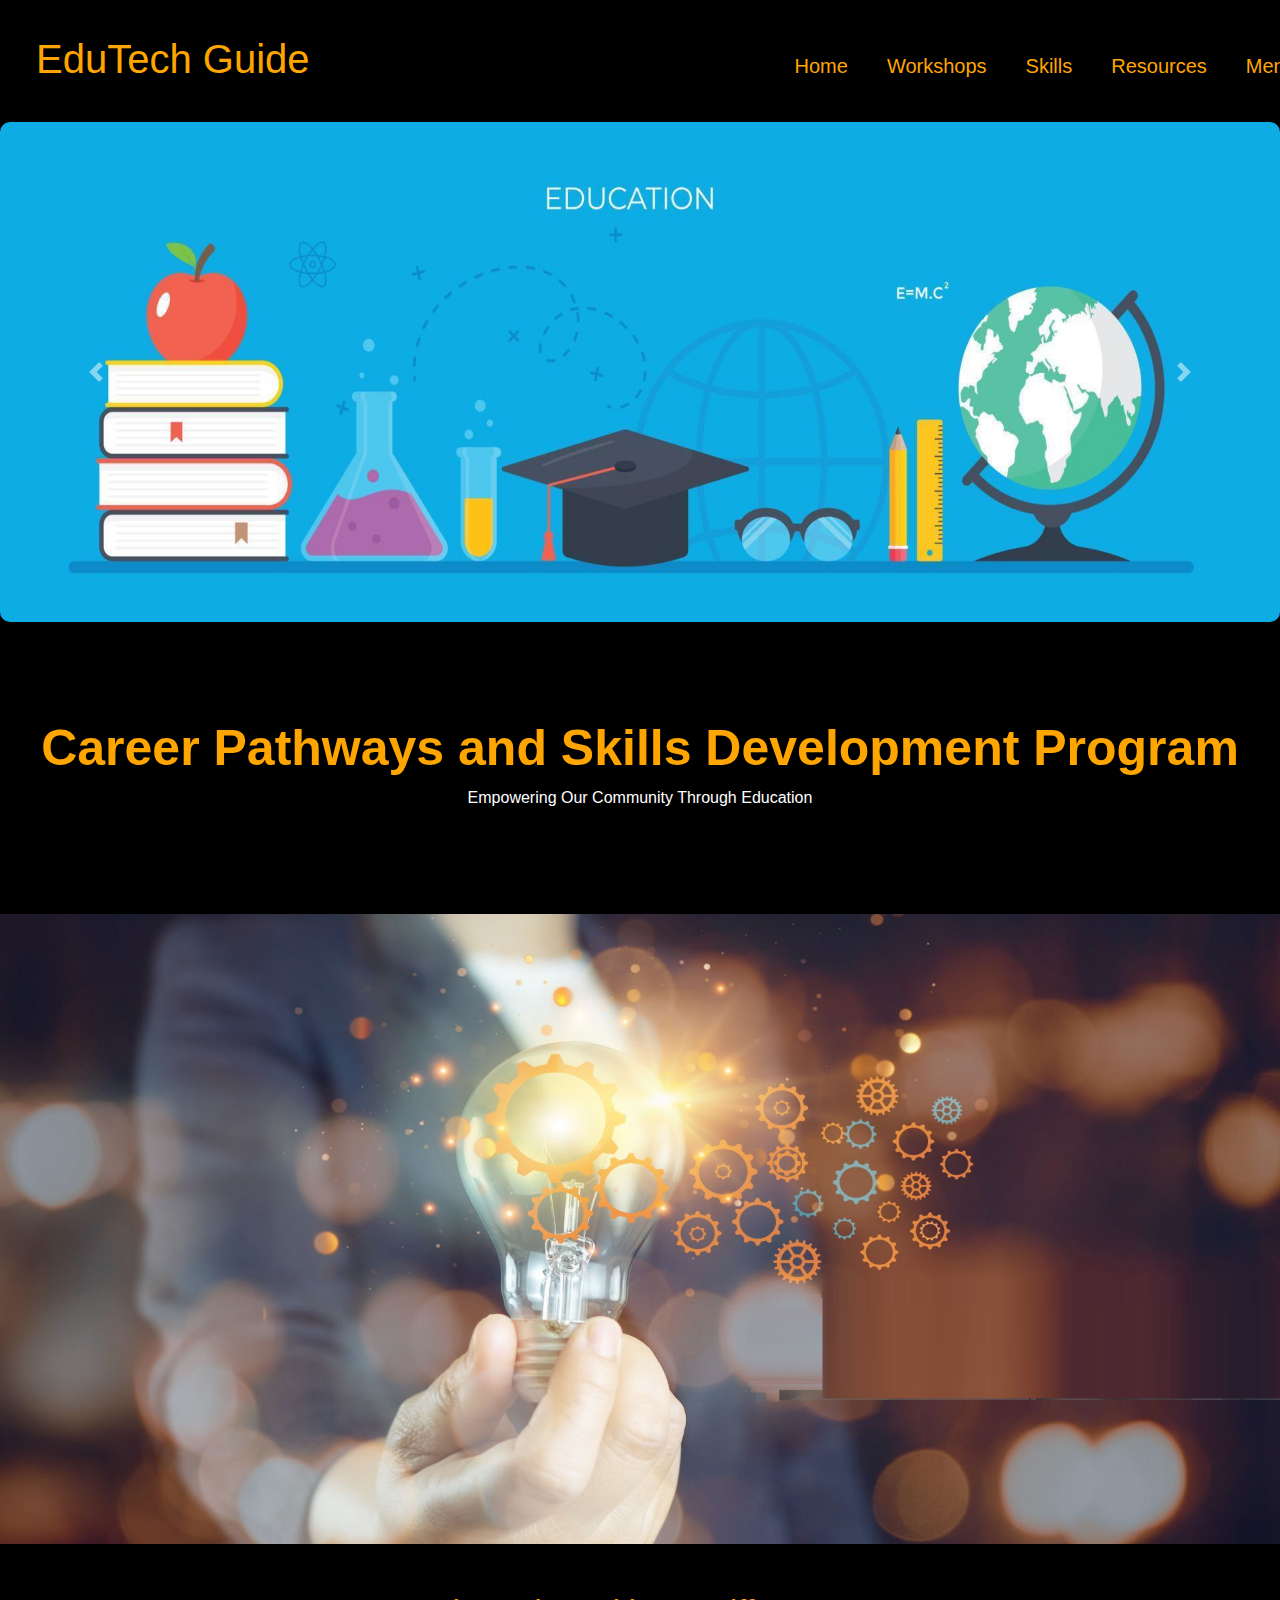
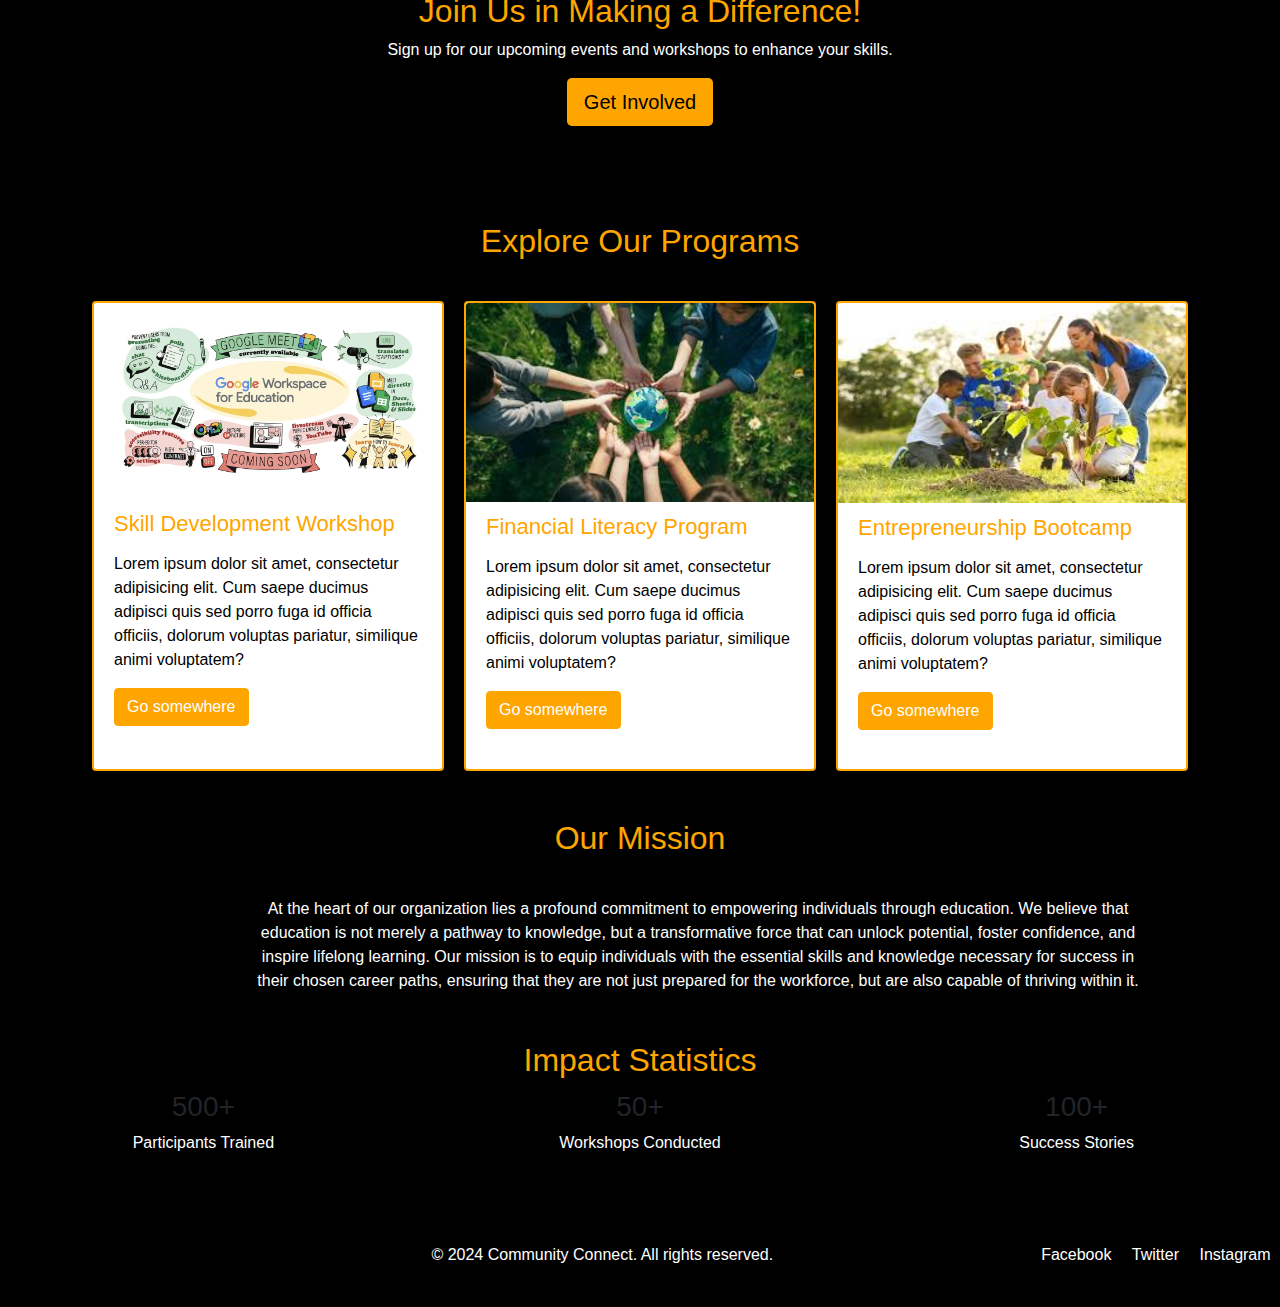
<file: index.html>
<!DOCTYPE html>
<html lang="en">

<head>
    <meta charset="UTF-8">
    <meta name="viewport" content="width=device-width, initial-scale=1.0">
    <title>Home - Community Connect</title>
    <link rel="stylesheet" href="https://stackpath.bootstrapcdn.com/bootstrap/4.5.2/css/bootstrap.min.css">
    <link rel="stylesheet" href="styles.css">
</head>

<body>
    <nav class="navbar navbar-expand-lg navbar-light bg-black">
        <a id="headingofpage" class="navbar-brand" id="headingofpage" href="index.html">EduTech Guide</a>
        <button class="navbar-toggler" type="button" data-toggle="collapse" data-target="#navbarNav"
            aria-controls="navbarNav" aria-expanded="false" aria-label="Toggle navigation">
            <span class="navbar-toggler-icon"></span>
        </button>
        <div class="collapse navbar-collapse" id="navbarNav">

            <!-- <ul id="navigation">
                <li class="nav-item"><a class="nav-link" href="index.html">Home</a></li>
                <li class="nav-item"><a class="nav-link" href="workshops.html">Workshops</a></li>
                <li class="nav-item"><a class="nav-link" href="skills.html">Skills</a></li>
                <li class="nav-item"><a class="nav-link" href="resources.html">Resources</a></li>
                <li class="nav-item"><a class="nav-link" href="mentorship.html">Mentorship</a></li>
                <li class="nav-item"><a class="nav-link" href="contact.html">Contact Us</a></li>
            </ul> -->
            <div>
                <ul class="nav-links">
                    <li class="forward"><a href="./index.html">Home</a></li>
                    <li class="forward"><a href="./workshops.html">Workshops</a></li>
                    <li class="forward"><a href="./skills.html">Skills</a></li>
                    <li class="forward"><a href="./resources.html">Resources</a></li>
                    <li class="forward"><a href="./mentorship.html">Mentorship</a></li>
                    <li class="forward"><a href="./contact.html">Contact Us</a></li>
                </ul>
            </div>

        </div>
    </nav>








    <div id="programsCarousel" class="carousel slide my-5" data-ride="carousel" data-interval="2000">
        <div class="carousel-inner">
            <div class="carousel-item active">
                <img src="./banner 1.jpg" class="d-block w-100" alt="Featured Program 1">

            </div>
            <div class="carousel-item">
                <img src="./banner 2.jpg" class="d-block w-100" alt="Featured Program 2">

            </div>
            <div class="carousel-item">
                <img src="./banner 3.avif" class="d-block w-100" alt="Featured Program 3">

            </div>
            <div class="carousel-item">
                <img src="./banner 4.avif" class="d-block w-100" alt="Featured Program 3">

            </div>
            <div class="carousel-item">
                <img src="./banner 5.avif" class="d-block w-100" alt="Featured Program 3">

            </div>
        </div>
        <a class="carousel-control-prev" href="#programsCarousel" role="button" data-slide="prev">
            <span class="carousel-control-prev-icon" aria-hidden="true"></span>
            <span class="sr-only">Previous</span>
        </a>
        <a class="carousel-control-next" href="#programsCarousel" role="button" data-slide="next">
            <span class="carousel-control-next-icon" aria-hidden="true"></span>
            <span class="sr-only">Next</span>
        </a>
    </div>





    <header class="bg-orange text-white text-center py-5">
        <h1>Career Pathways and Skills Development Program</h1>
        <p>Empowering Our Community Through Education</p>
        <!-- <h1>Hii Jack </h5>
                    <p>Are u sleeping. Get up yarrriiiii...</p> -->
    </header>


    <div class="space-image">
        <img src="./space.png" alt="image">
    </div>


    <!-- Banner Section -->
    <div class="banner  text-center py-5">
        <h2>Join Us in Making a Difference!</h2>
        <p>Sign up for our upcoming events and workshops to enhance your skills.</p>
        <a href="contact.html" class="btn btn-orange btn-lg">Get Involved</a>
    </div>

    <!-- Featured Programs Carousel -->



    <div class="container my-5">
        <h2 class="text-center">Explore Our Programs</h2>
        <section class="latest-cards">
            <div id="newCard" class="card" style="width: 22rem; color: orange; ">
                <img src="./w1.webp" class="card-img-top" alt="...">
                <div class="card-body">
                    <h5 class="card-title"
                        style="margin-bottom: 15px; margin-top: -8px; font-size: 22px; font-weight: 500; ">Skill
                        Development
                        Workshop</h5>
                    <p class="card-text" style="color: black;">Lorem ipsum dolor sit amet, consectetur adipisicing elit.
                        Cum
                        saepe ducimus adipisci
                        quis sed porro fuga id officia officiis, dolorum voluptas pariatur, similique animi voluptatem?
                    </p>
                    <a href="#" class="btn btn-primary" style="background-color: orange; border-color: orange;">Go
                        somewhere</a>
                </div>
            </div>
            <div id="newCard" class="card" style="width: 22rem; color: orange;">
                <img src="./w2.jpg" class="card-img-top" alt="...">
                <div class="card-body">
                    <h5 class="card-title"
                        style="margin-bottom: 15px; margin-top: -8px; font-size: 22px; font-weight: 500;">Financial
                        Literacy
                        Program</h5>
                    <p class="card-text" style="color: black;">Lorem ipsum dolor sit amet, consectetur adipisicing elit.
                        Cum
                        saepe ducimus adipisci
                        quis sed porro fuga id officia officiis, dolorum voluptas pariatur, similique animi voluptatem?
                    </p>
                    <a href="#" class="btn btn-primary" style="background-color: orange; border-color: orange;">Go
                        somewhere</a>
                </div>
            </div>
            <div id="newCard" class="card" style="width: 22rem; color: orange;">
                <img src="./w3.jpg" class="card-img-top" style="height: 200px;" alt="...">
                <div class="card-body">
                    <h5 class="card-title"
                        style="margin-bottom: 15px; margin-top: -8px; font-size: 22px; font-weight: 500;">
                        Entrepreneurship
                        Bootcamp</h5>
                    <p class="card-text" style="color: black;">Lorem ipsum dolor sit amet, consectetur
                        adipisicing elit. Cum
                        saepe ducimus adipisci
                        quis sed porro fuga id officia officiis, dolorum voluptas pariatur, similique animi voluptatem?
                    </p>
                    <a href="#" class="btn btn-primary" style="background-color: orange; border-color: orange;">Go
                        somewhere</a>
                </div>
            </div>
        </section>
    </div>

    <!-- Mission Statement -->
    <div id="missiontext" class="my-5">
        <h2 class="text-center">Our Mission</h2>
        <p class="text-center">At the heart of our organization lies a profound commitment to
            empowering individuals
            through education. We believe that education is not merely a pathway to knowledge, but a transformative
            force that can unlock potential, foster confidence, and inspire lifelong learning. Our mission is to equip
            individuals with the essential skills and knowledge necessary for success in their chosen career paths,
            ensuring that they are not just prepared for the workforce, but are also capable of thriving within it.</p>
    </div>

    <!-- Statistics Section -->
    <div id="staticsdata" class="my-5 text-center">
        <h2>Impact Statistics</h2>
        <div class="row">
            <div class="col-md-4">
                <h3>500+</h3>
                <p>Participants Trained</p>
            </div>
            <div class="col-md-4">
                <h3>50+</h3>
                <p>Workshops Conducted</p>
            </div>
            <div class="col-md-4">
                <h3>100+</h3>
                <p>Success Stories</p>
            </div>
        </div>
    </div>

    <footer id="fot" class="bg-black text-white text-center py-4">
        <p>&copy; 2024 Community Connect. All rights reserved.</p>
        <div>
            <a href="https://facebook.com" class="text-white mx-2">Facebook</a>
            <a href="https://twitter.com" class="text-white mx-2">Twitter</a>
            <a href="https://instagram.com" class="text-white mx-2">Instagram</a>
        </div>
    </footer>

    <script src="https://code.jquery.com/jquery-3.5.1.slim.min.js"></script>
    <script src="https://cdn.jsdelivr.net/npm/@popperjs/core@2.9.2/dist/umd/popper.min.js"></script>
    <script src="https://stackpath.bootstrapcdn.com/bootstrap/4.5.2/js/bootstrap.min.js"></script>
</body>

</html>
</file>
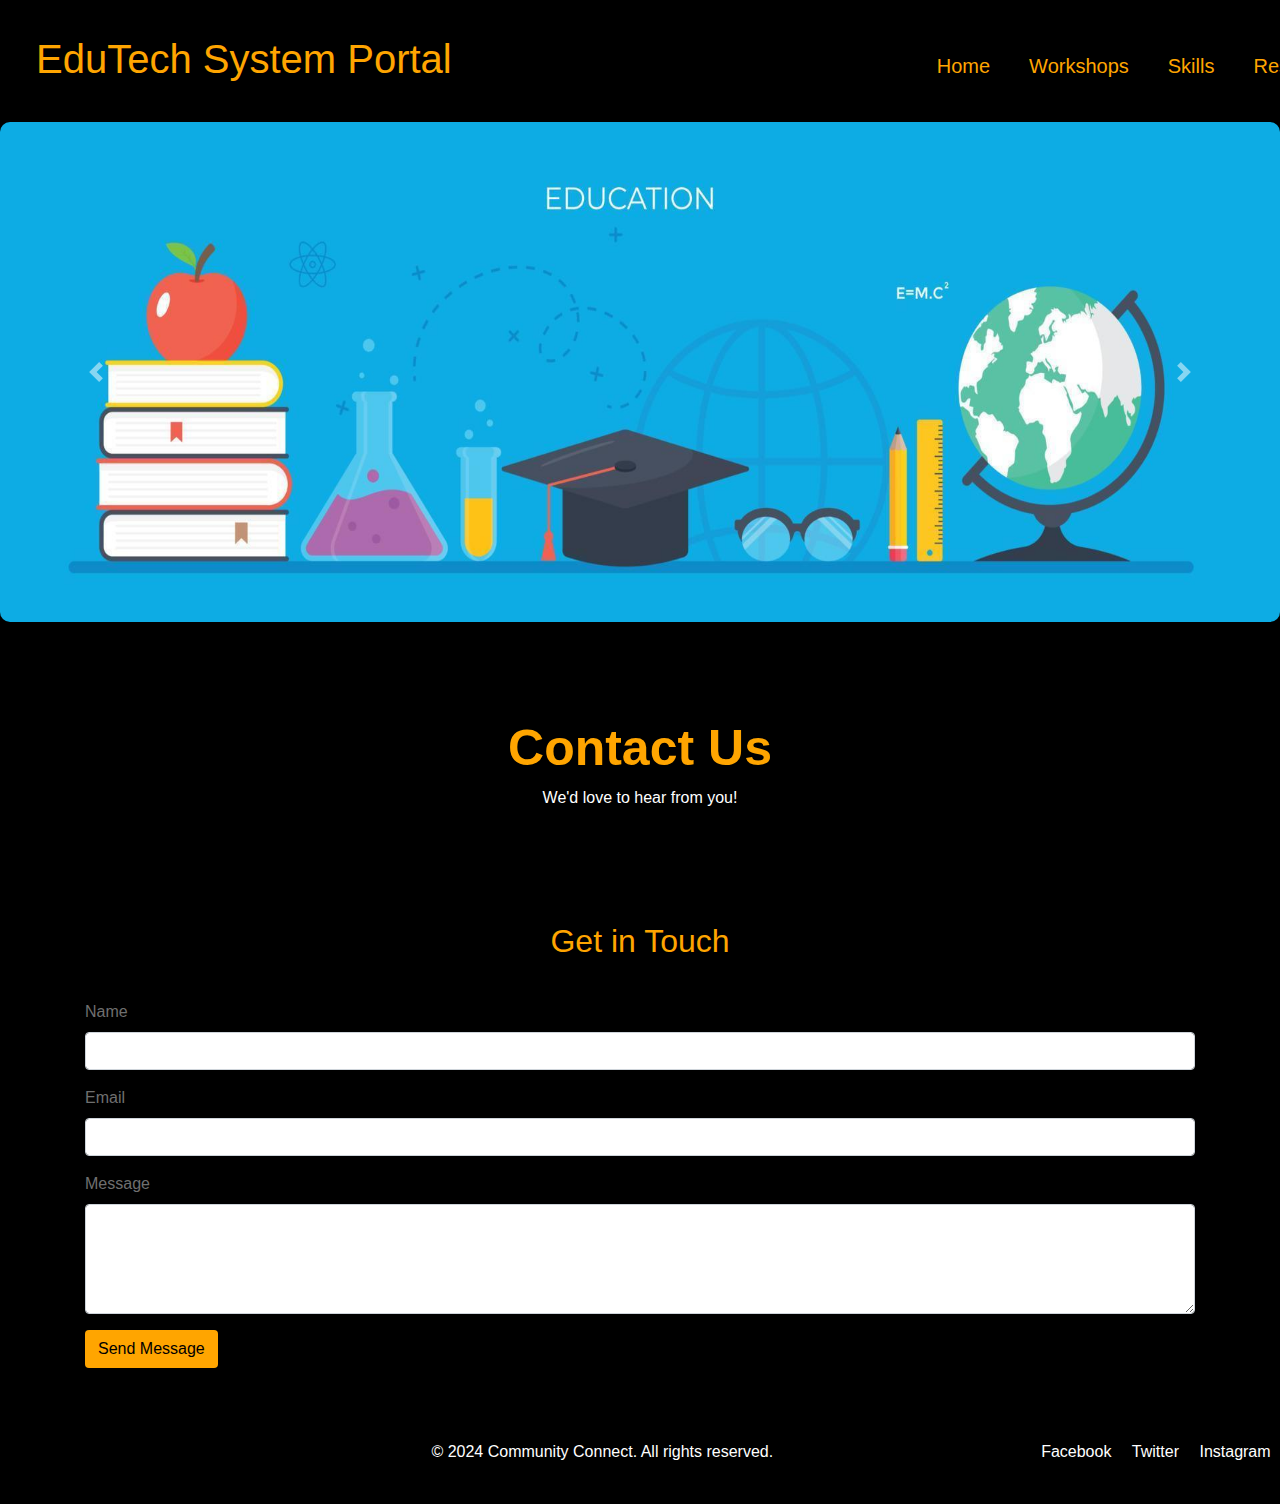
<file: contact.html>
<!DOCTYPE html>
<html lang="en">

<head>
    <meta charset="UTF-8">
    <meta name="viewport" content="width=device-width, initial-scale=1.0">
    <title>Contact Us - Community Connect</title>
    <link rel="stylesheet" href="https://stackpath.bootstrapcdn.com/bootstrap/4.5.2/css/bootstrap.min.css">
    <link rel="stylesheet" href="styles.css">
</head>

<body>


    <nav class="navbar navbar-expand-lg navbar-light bg-black">
        <a id="headingofpage" class="navbar-brand" id="headingofpage" href="index.html">EduTech System Portal</a>
        <button class="navbar-toggler" type="button" data-toggle="collapse" data-target="#navbarNav"
            aria-controls="navbarNav" aria-expanded="false" aria-label="Toggle navigation">
            <span class="navbar-toggler-icon"></span>
        </button>
        <div class="collapse navbar-collapse" id="navbarNav">

            <!-- <ul id="navigation">
                <li class="nav-item"><a class="nav-link" href="index.html">Home</a></li>
                <li class="nav-item"><a class="nav-link" href="workshops.html">Workshops</a></li>
                <li class="nav-item"><a class="nav-link" href="skills.html">Skills</a></li>
                <li class="nav-item"><a class="nav-link" href="resources.html">Resources</a></li>
                <li class="nav-item"><a class="nav-link" href="mentorship.html">Mentorship</a></li>
                <li class="nav-item"><a class="nav-link" href="contact.html">Contact Us</a></li>
            </ul> -->
            <div>
                <ul class="nav-links">
                    <li class="forward"><a href="./index.html">Home</a></li>
                    <li class="forward"><a href="./workshops.html">Workshops</a></li>
                    <li class="forward"><a href="./skills.html">Skills</a></li>
                    <li class="forward"><a href="./resources.html">Resources</a></li>
                    <li class="forward"><a href="./mentorship.html">Mentorship</a></li>
                    <li class="forward"><a href="./contact.html">Contact Us</a></li>
                </ul>
            </div>

        </div>
    </nav>

    <div id="programsCarousel" class="carousel slide my-5" data-ride="carousel" data-interval="2000">
        <div class="carousel-inner">
            <div class="carousel-item active">
                <img src="./banner 1.jpg" class="d-block w-100" alt="Featured Program 1">

            </div>
            <div class="carousel-item">
                <img src="./banner 2.jpg" class="d-block w-100" alt="Featured Program 2">

            </div>
            <div class="carousel-item">
                <img src="./banner 3.avif" class="d-block w-100" alt="Featured Program 3">

            </div>
            <div class="carousel-item">
                <img src="./banner 4.avif" class="d-block w-100" alt="Featured Program 3">

            </div>
            <div class="carousel-item">
                <img src="./banner 5.avif" class="d-block w-100" alt="Featured Program 3">

            </div>
        </div>
        <a class="carousel-control-prev" href="#programsCarousel" role="button" data-slide="prev">
            <span class="carousel-control-prev-icon" aria-hidden="true"></span>
            <span class="sr-only">Previous</span>
        </a>
        <a class="carousel-control-next" href="#programsCarousel" role="button" data-slide="next">
            <span class="carousel-control-next-icon" aria-hidden="true"></span>
            <span class="sr-only">Next</span>
        </a>
    </div>



    <header class="bg-orange text-white text-center py-5">
        <h1>Contact Us</h1>
        <p>We'd love to hear from you!</p>
    </header>



    <div class="container my-5">
        <h2 class="text-center">Get in Touch</h2>
        <form>
            <div class="form-group">
                <label for="name">Name</label>
                <input type="text" class="form-control" id="name" required>
            </div>
            <div class="form-group">
                <label for="email">Email</label>
                <input type="email" class="form-control" id="email" required>
            </div>
            <div class="form-group">
                <label for="message">Message</label>
                <textarea class="form-control" id="message" rows="4" required></textarea>
            </div>
            <button type="submit" class="btn btn-orange">Send Message</button>
        </form>
    </div>

    <footer id="fot" class="bg-black text-white text-center py-4">
        <p>&copy; 2024 Community Connect. All rights reserved.</p>
        <div>
            <a href="https://facebook.com" class="text-white mx-2">Facebook</a>
            <a href="https://twitter.com" class="text-white mx-2">Twitter</a>
            <a href="https://instagram.com" class="text-white mx-2">Instagram</a>
        </div>
    </footer>

    <script src="https://code.jquery.com/jquery-3.5.1.slim.min.js"></script>
    <script src="https://cdn.jsdelivr.net/npm/@popperjs/core@2.9.2/dist/umd/popper.min.js"></script>
    <script src="https://stackpath.bootstrapcdn.com/bootstrap/4.5.2/js/bootstrap.min.js"></script>
    <script src="scripts.js"></script>
</body>

</html>
</file>
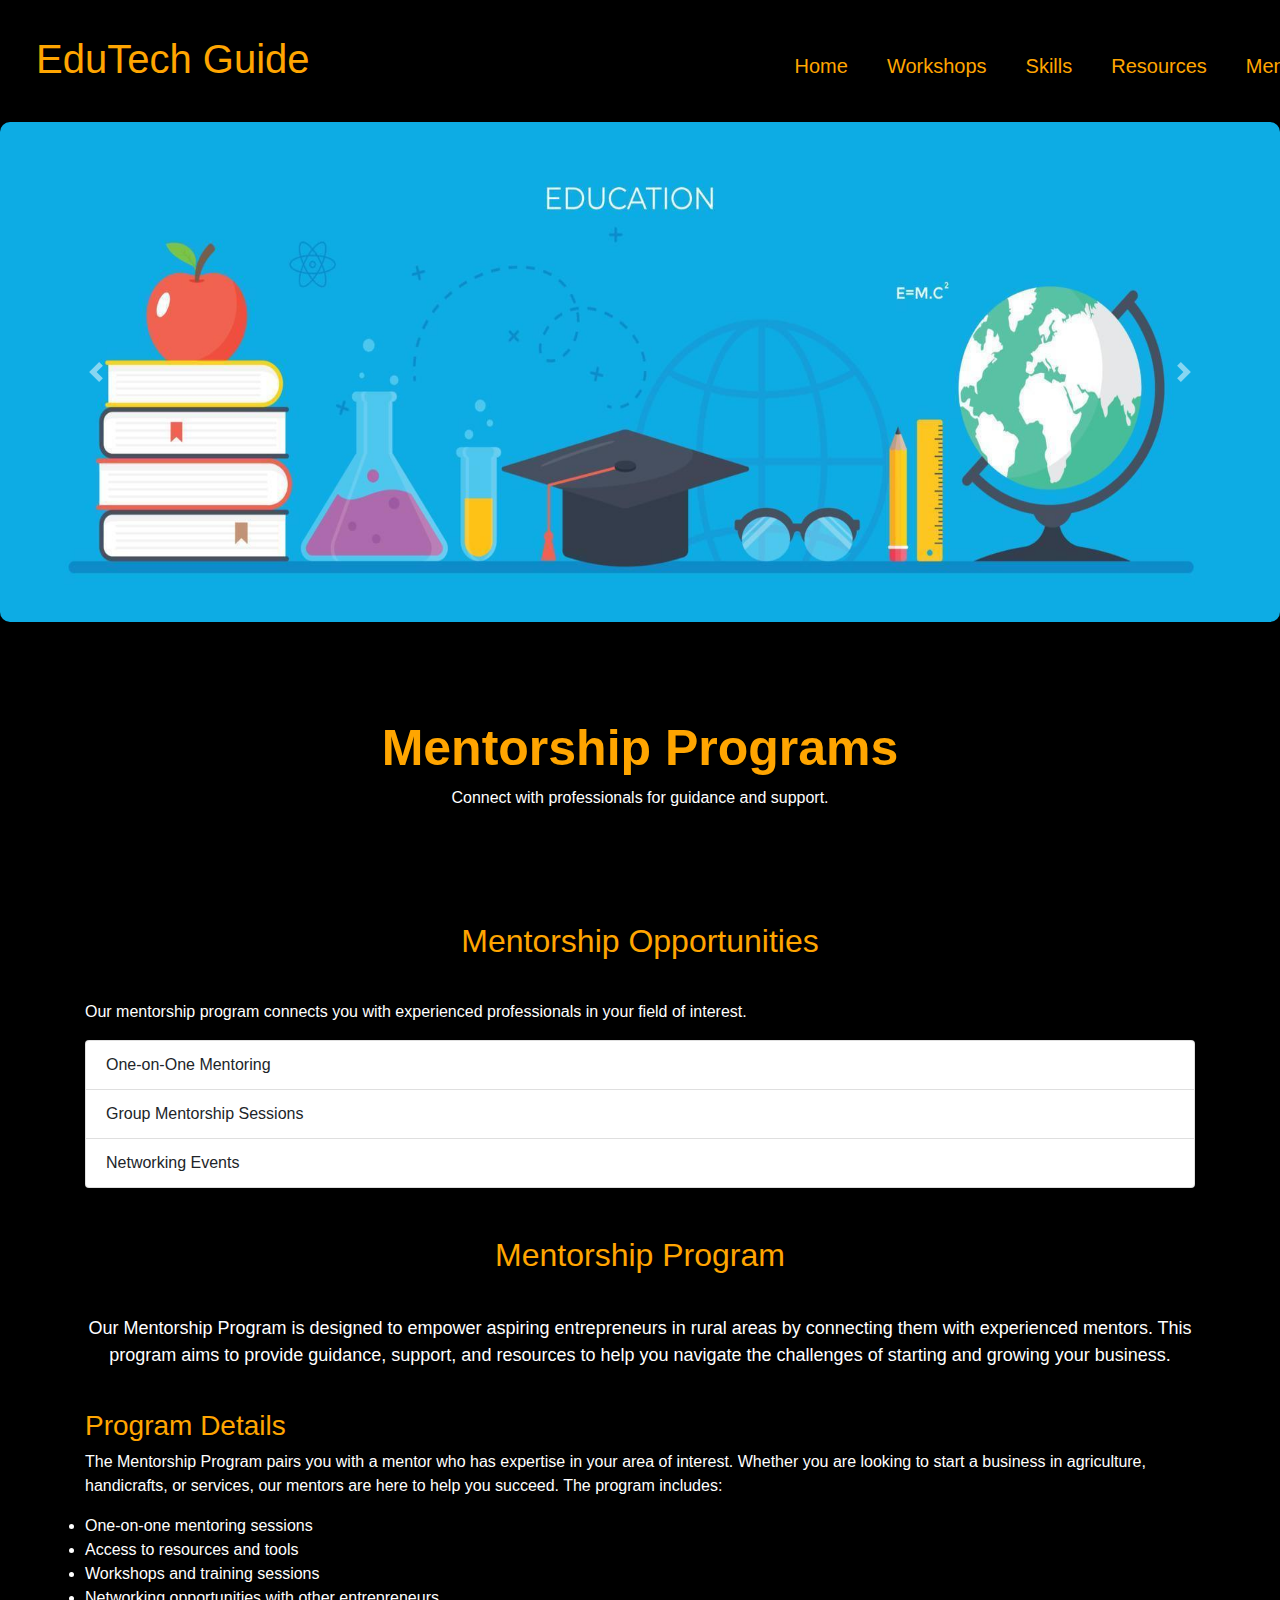
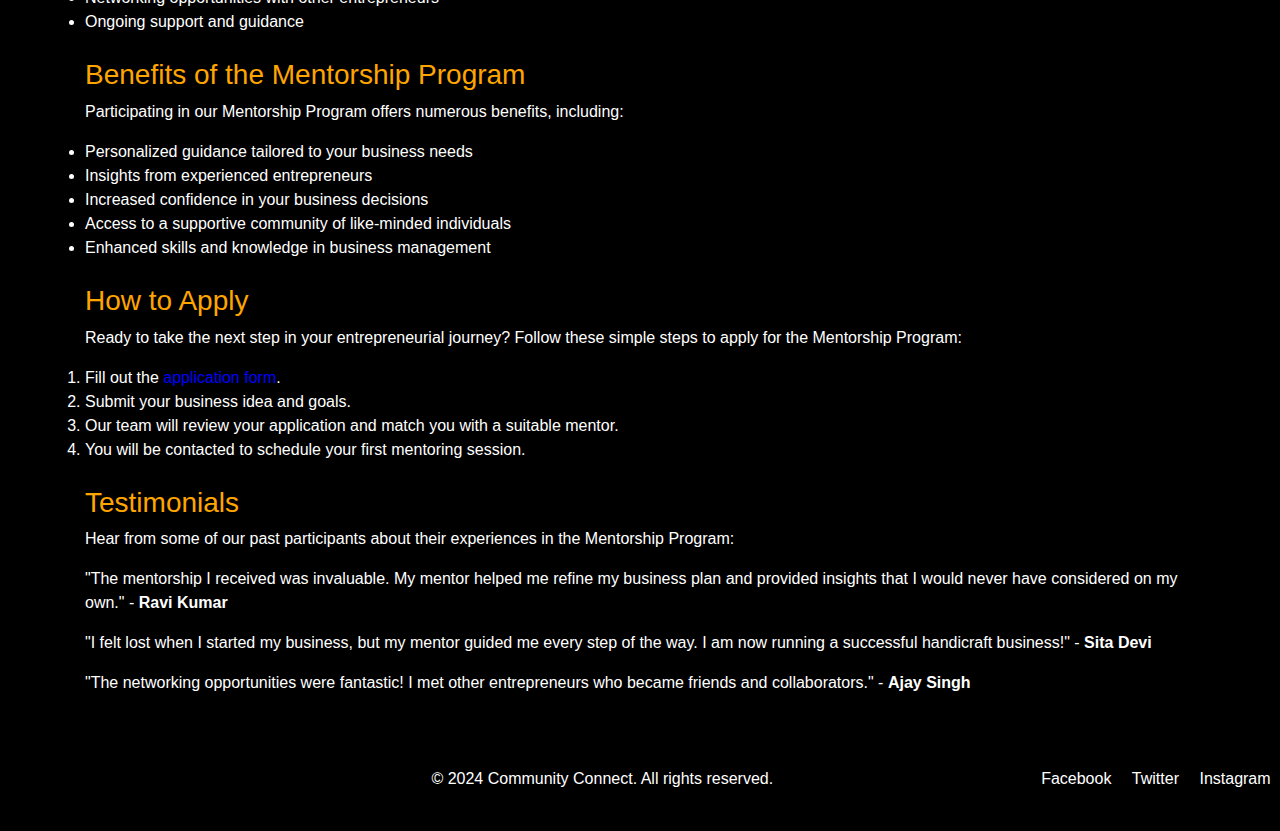
<file: mentorship.html>
<!DOCTYPE html>
<html lang="en">

<head>
    <meta charset="UTF-8">
    <meta name="viewport" content="width=device-width, initial-scale=1.0">
    <title>Mentorship - Community Connect</title>
    <link rel="stylesheet" href="https://stackpath.bootstrapcdn.com/bootstrap/4.5.2/css/bootstrap.min.css">
    <link rel="stylesheet" href="styles.css">
</head>

<body>

    <nav class="navbar navbar-expand-lg navbar-light bg-black">
        <a id="headingofpage" class="navbar-brand" id="headingofpage" href="index.html">EduTech Guide</a>
        <button class="navbar-toggler" type="button" data-toggle="collapse" data-target="#navbarNav"
            aria-controls="navbarNav" aria-expanded="false" aria-label="Toggle navigation">
            <span class="navbar-toggler-icon"></span>
        </button>
        <div class="collapse navbar-collapse" id="navbarNav">

            <!-- <ul id="navigation">
                <li class="nav-item"><a class="nav-link" href="index.html">Home</a></li>
                <li class="nav-item"><a class="nav-link" href="workshops.html">Workshops</a></li>
                <li class="nav-item"><a class="nav-link" href="skills.html">Skills</a></li>
                <li class="nav-item"><a class="nav-link" href="resources.html">Resources</a></li>
                <li class="nav-item"><a class="nav-link" href="mentorship.html">Mentorship</a></li>
                <li class="nav-item"><a class="nav-link" href="contact.html">Contact Us</a></li>
            </ul> -->
            <div>
                <ul class="nav-links">
                    <li class="forward"><a href="./index.html">Home</a></li>
                    <li class="forward"><a href="./workshops.html">Workshops</a></li>
                    <li class="forward"><a href="./skills.html">Skills</a></li>
                    <li class="forward"><a href="./resources.html">Resources</a></li>
                    <li class="forward"><a href="./mentorship.html">Mentorship</a></li>
                    <li class="forward"><a href="./contact.html">Contact Us</a></li>
                </ul>
            </div>

        </div>
    </nav>


    <div id="programsCarousel" class="carousel slide my-5" data-ride="carousel" data-interval="2000">
        <div class="carousel-inner">
            <div class="carousel-item active">
                <img src="./banner 1.jpg" class="d-block w-100" alt="Featured Program 1">

            </div>
            <div class="carousel-item">
                <img src="./banner 2.jpg" class="d-block w-100" alt="Featured Program 2">

            </div>
            <div class="carousel-item">
                <img src="./banner 3.avif" class="d-block w-100" alt="Featured Program 3">

            </div>
            <div class="carousel-item">
                <img src="./banner 4.avif" class="d-block w-100" alt="Featured Program 3">

            </div>
            <div class="carousel-item">
                <img src="./banner 5.avif" class="d-block w-100" alt="Featured Program 3">

            </div>
        </div>
        <a class="carousel-control-prev" href="#programsCarousel" role="button" data-slide="prev">
            <span class="carousel-control-prev-icon" aria-hidden="true"></span>
            <span class="sr-only">Previous</span>
        </a>
        <a class="carousel-control-next" href="#programsCarousel" role="button" data-slide="next">
            <span class="carousel-control-next-icon" aria-hidden="true"></span>
            <span class="sr-only">Next</span>
        </a>
    </div>






    <header class="bg-orange text-white text-center py-5">
        <h1>Mentorship Programs</h1>
        <p>Connect with professionals for guidance and support.</p>
    </header>



    <div class="container my-5">
        <h2 class="text-center">Mentorship Opportunities</h2>
        <p>Our mentorship program connects you with experienced professionals in your field of interest.</p>
        <ul class="list-group">
            <li class="list-group-item">One-on-One Mentoring</li>
            <li class="list-group-item">Group Mentorship Sessions</li>
            <li class="list-group-item">Networking Events</li>
        </ul>
    </div>




    <div class="container my-5">
        <h2 class="text-center" style="color: orange;">Mentorship Program</h2>
        <p class="text-center" style="font-size: 18px; color: white;">
            Our Mentorship Program is designed to empower aspiring entrepreneurs in rural areas by connecting them with
            experienced mentors. This program aims to provide guidance, support, and resources to help you navigate the
            challenges of starting and growing your business.
        </p>

        <section class="program-details my-4">
            <h3 style="color: orange;">Program Details</h3>
            <p style="color: white;">
                The Mentorship Program pairs you with a mentor who has expertise in your area of interest. Whether you
                are looking to start a business in agriculture, handicrafts, or services, our mentors are here to help
                you succeed. The program includes:
            </p>
            <ul style="color: white;">
                <li>One-on-one mentoring sessions</li>
                <li>Access to resources and tools</li>
                <li>Workshops and training sessions</li>
                <li>Networking opportunities with other entrepreneurs</li>
                <li>Ongoing support and guidance</li>
            </ul>
        </section>

        <section class="benefits my-4">
            <h3 style="color: orange;">Benefits of the Mentorship Program</h3>
            <p style="color: white;">
                Participating in our Mentorship Program offers numerous benefits, including:
            </p>
            <ul style="color: white;">
                <li>Personalized guidance tailored to your business needs</li>
                <li>Insights from experienced entrepreneurs</li>
                <li>Increased confidence in your business decisions</li>
                <li>Access to a supportive community of like-minded individuals</li>
                <li>Enhanced skills and knowledge in business management</li>
            </ul>
        </section>

        <section class="how-to-apply my-4">
            <h3 style="color: orange;">How to Apply</h3>
            <p style="color: white;">
                Ready to take the next step in your entrepreneurial journey? Follow these simple steps to apply for the
                Mentorship Program:
            </p>
            <ol style="color: white;">
                <li>Fill out the <a href="#application-form" style="color: blue;">application form</a>.</li>
                <li>Submit your business idea and goals.</li>
                <li>Our team will review your application and match you with a suitable mentor.</li>
                <li>You will be contacted to schedule your first mentoring session.</li>
            </ol>
        </section>

        <section class="testimonials my-4">
            <h3 style="color: orange;">Testimonials</h3>
            <p style="color: white;">
                Hear from some of our past participants about their experiences in the Mentorship Program:
            </p>
            <blockquote style="color: white;">
                "The mentorship I received was invaluable. My mentor helped me refine my business plan and provided
                insights that I would never have considered on my own." - <strong>Ravi Kumar</strong>
            </blockquote>
            <blockquote style="color: white;">
                "I felt lost when I started my business, but my mentor guided me every step of the way. I am now running
                a successful handicraft business!" - <strong>Sita Devi</strong>
            </blockquote>
            <blockquote style="color: white;">
                "The networking opportunities were fantastic! I met other entrepreneurs who became friends and
                collaborators." - <strong>Ajay Singh</strong>
            </blockquote>
        </section>


    </div>




    <footer id="fot" class="bg-black text-white text-center py-4">
        <p>&copy; 2024 Community Connect. All rights reserved.</p>
        <div>
            <a href="https://facebook.com" class="text-white mx-2">Facebook</a>
            <a href="https://twitter.com" class="text-white mx-2">Twitter</a>
            <a href="https://instagram.com" class="text-white mx-2">Instagram</a>
        </div>
    </footer>

    <script src="https://code.jquery.com/jquery-3.5.1.slim.min.js"></script>
    <script src="https://cdn.jsdelivr.net/npm/@popperjs/core@2.9.2/dist/umd/popper.min.js"></script>
    <script src="https://stackpath.bootstrapcdn.com/bootstrap/4.5.2/js/bootstrap.min.js"></script>
    <script src="scripts.js"></script>
</body>

</html>
</file>
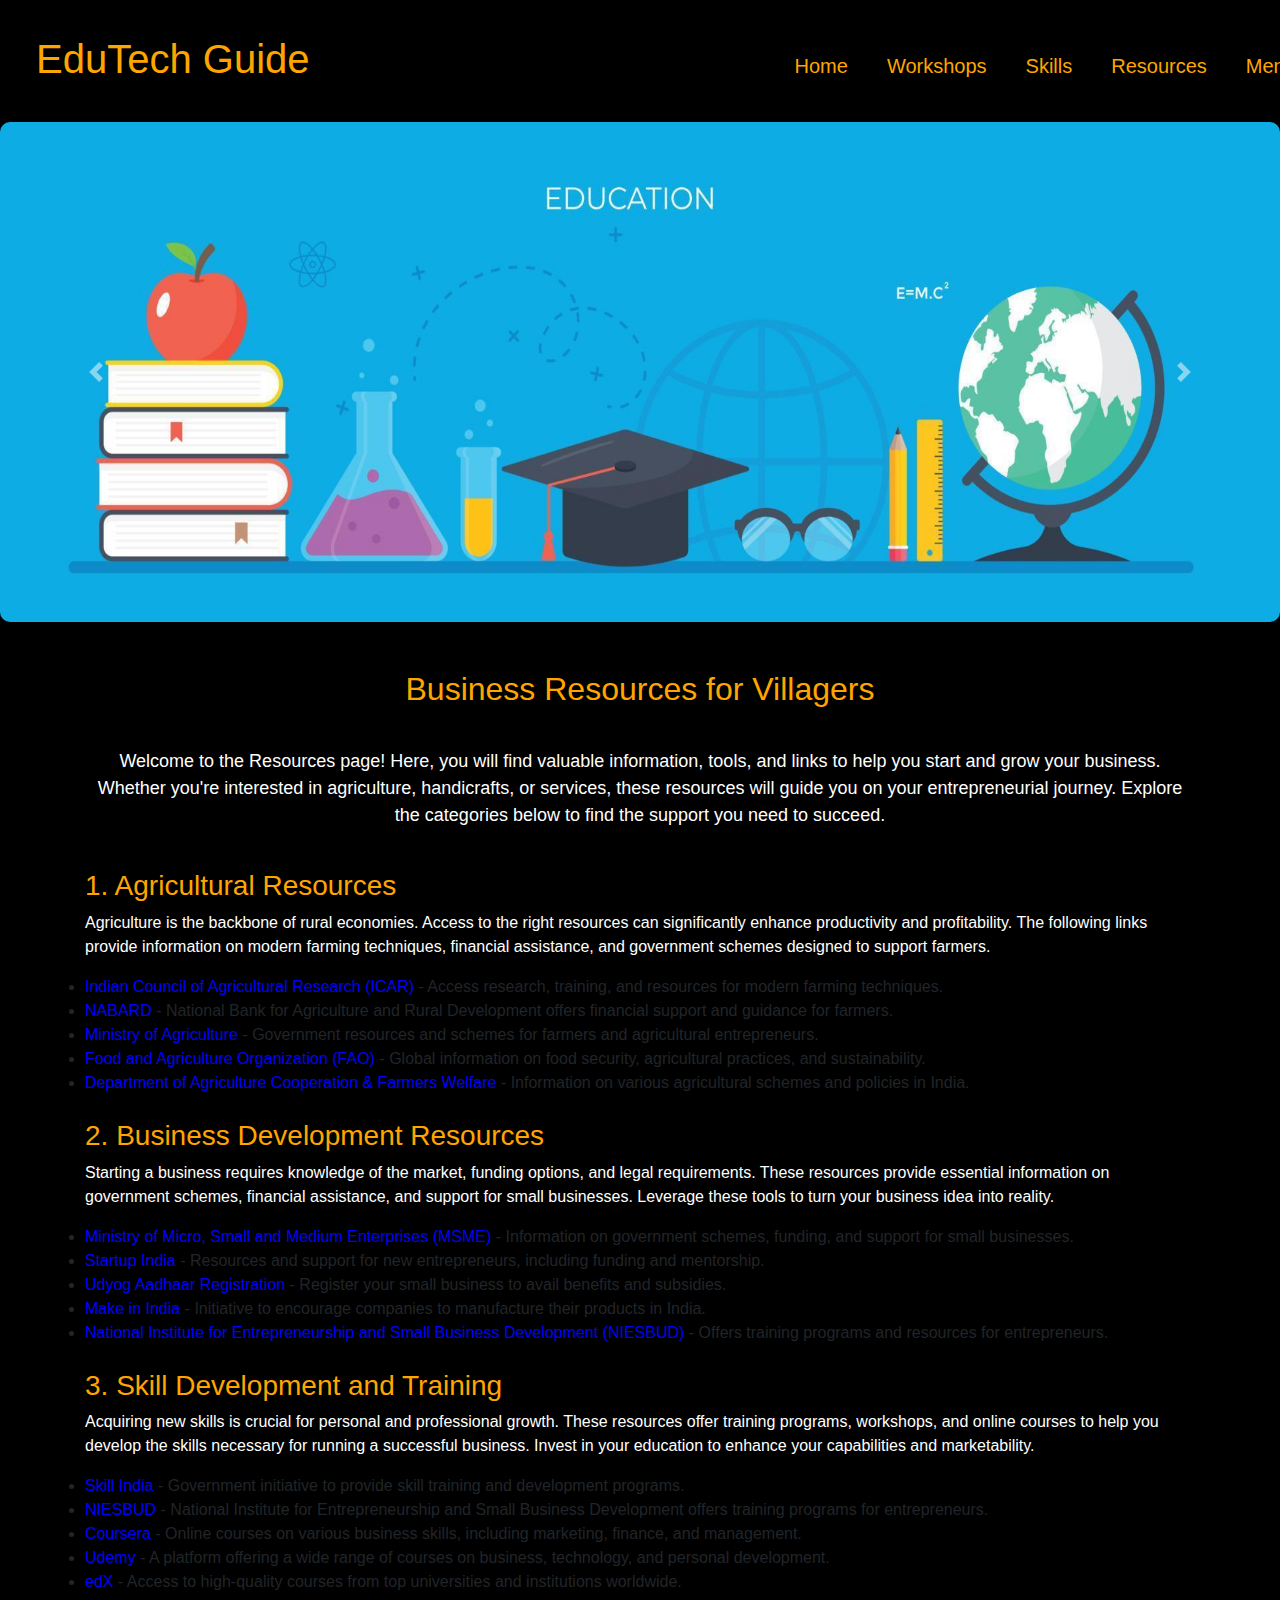
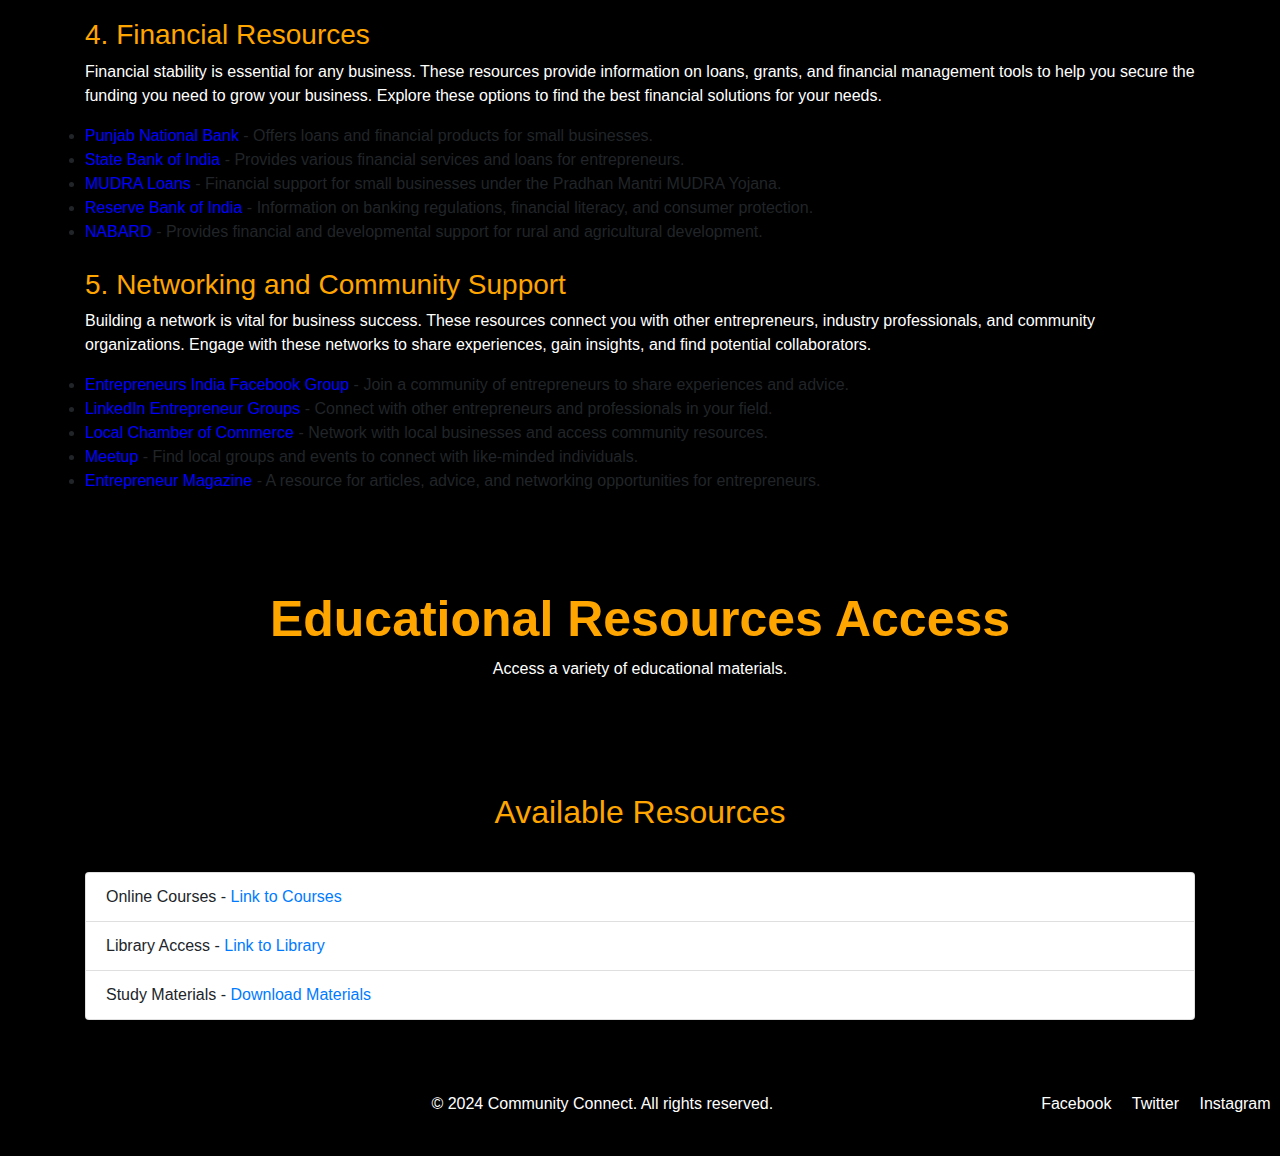
<file: resources.html>
<!DOCTYPE html>
<html lang="en">

<head>
    <meta charset="UTF-8">
    <meta name="viewport" content="width=device-width, initial-scale=1.0">
    <title>Resources - Community Connect</title>
    <link rel="stylesheet" href="https://stackpath.bootstrapcdn.com/bootstrap/4.5.2/css/bootstrap.min.css">
    <link rel="stylesheet" href="styles.css">
</head>

<body>


    <nav class="navbar navbar-expand-lg navbar-light bg-black">
        <a id="headingofpage" class="navbar-brand" id="headingofpage" href="index.html">EduTech Guide</a>
        <button class="navbar-toggler" type="button" data-toggle="collapse" data-target="#navbarNav"
            aria-controls="navbarNav" aria-expanded="false" aria-label="Toggle navigation">
            <span class="navbar-toggler-icon"></span>
        </button>
        <div class="collapse navbar-collapse" id="navbarNav">

            <!-- <ul id="navigation">
                <li class="nav-item"><a class="nav-link" href="index.html">Home</a></li>
                <li class="nav-item"><a class="nav-link" href="workshops.html">Workshops</a></li>
                <li class="nav-item"><a class="nav-link" href="skills.html">Skills</a></li>
                <li class="nav-item"><a class="nav-link" href="resources.html">Resources</a></li>
                <li class="nav-item"><a class="nav-link" href="mentorship.html">Mentorship</a></li>
                <li class="nav-item"><a class="nav-link" href="contact.html">Contact Us</a></li>
            </ul> -->
            <div>
                <ul class="nav-links">
                    <li class="forward"><a href="./index.html">Home</a></li>
                    <li class="forward"><a href="./workshops.html">Workshops</a></li>
                    <li class="forward"><a href="./skills.html">Skills</a></li>
                    <li class="forward"><a href="./resources.html">Resources</a></li>
                    <li class="forward"><a href="./mentorship.html">Mentorship</a></li>
                    <li class="forward"><a href="./contact.html">Contact Us</a></li>
                </ul>
            </div>

        </div>
    </nav>

    <div id="programsCarousel" class="carousel slide my-5" data-ride="carousel" data-interval="2000">
        <div class="carousel-inner">
            <div class="carousel-item active">
                <img src="./banner 1.jpg" class="d-block w-100" alt="Featured Program 1">

            </div>
            <div class="carousel-item">
                <img src="./banner 2.jpg" class="d-block w-100" alt="Featured Program 2">

            </div>
            <div class="carousel-item">
                <img src="./banner 3.avif" class="d-block w-100" alt="Featured Program 3">

            </div>
            <div class="carousel-item">
                <img src="./banner 4.avif" class="d-block w-100" alt="Featured Program 3">

            </div>
            <div class="carousel-item">
                <img src="./banner 5.avif" class="d-block w-100" alt="Featured Program 3">

            </div>
        </div>
        <a class="carousel-control-prev" href="#programsCarousel" role="button" data-slide="prev">
            <span class="carousel-control-prev-icon" aria-hidden="true"></span>
            <span class="sr-only">Previous</span>
        </a>
        <a class="carousel-control-next" href="#programsCarousel" role="button" data-slide="next">
            <span class="carousel-control-next-icon" aria-hidden="true"></span>
            <span class="sr-only">Next</span>
        </a>
    </div>



    <div class="container my-5">
        <h2 class="text-center" style="color: orange;">Business Resources for Villagers</h2>
        <p class="text-center" style="font-size: 18px; color: white;">
            Welcome to the Resources page! Here, you will find valuable information, tools, and links to help you start
            and grow your business. Whether you're interested in agriculture, handicrafts, or services, these resources
            will guide you on your entrepreneurial journey. Explore the categories below to find the support you need to
            succeed.
        </p>

        <section class="resource-categories my-4">
            <h3 style="color: orange;">1. Agricultural Resources</h3>
            <p style="color: white;">
                Agriculture is the backbone of rural economies. Access to the right resources can significantly enhance
                productivity and profitability. The following links provide information on modern farming techniques,
                financial assistance, and government schemes designed to support farmers.
            </p>
            <ul>
                <li><a href="https://www.icar.org.in/" target="_blank" style="color: blue;">Indian Council of
                        Agricultural Research (ICAR)</a> - Access research, training, and resources for modern farming
                    techniques.</li>
                <li><a href="https://www.nabard.org/" target="_blank" style="color: blue;">NABARD</a> - National Bank
                    for Agriculture and Rural Development offers financial support and guidance for farmers.</li>
                <li><a href="https://www.agriculture.gov.in/" target="_blank" style="color: blue;">Ministry of
                        Agriculture</a> - Government resources and schemes for farmers and agricultural entrepreneurs.
                </li>
                <li><a href="https://www.fao.org/home/en/" target="_blank" style="color: blue;">Food and Agriculture
                        Organization (FAO)</a> - Global information on food security, agricultural practices, and
                    sustainability.</li>
                <li><a href="https://www.agricoop.nic.in/" target="_blank" style="color: blue;">Department of
                        Agriculture Cooperation & Farmers Welfare</a> - Information on various agricultural schemes and
                    policies in India.</li>
            </ul>
        </section>

        <section class="resource-categories my-4">
            <h3 style="color: orange;">2. Business Development Resources</h3>
            <p style="color: white;">
                Starting a business requires knowledge of the market, funding options, and legal requirements. These
                resources provide essential information on government schemes, financial assistance, and support for
                small businesses. Leverage these tools to turn your business idea into reality.
            </p>
            <ul>
                <li><a href="https://www.msme.gov.in/" target="_blank" style="color: blue;">Ministry of Micro, Small and
                        Medium Enterprises (MSME)</a> - Information on government schemes, funding, and support for
                    small businesses.</li>
                <li><a href="https://www.startupindia.gov.in/" target="_blank" style="color: blue;">Startup India</a> -
                    Resources and support for new entrepreneurs, including funding and mentorship.</li>
                <li><a href="https://www.udyogadhar.gov.in/" target="_blank" style="color: blue;">Udyog Aadhaar
                        Registration</a> - Register your small business to avail benefits and subsidies.</li>
                <li><a href="https://www.makeinindia.com/" target="_blank" style="color: blue;">Make in India</a> -
                    Initiative to encourage companies to manufacture their products in India.</li>
                <li><a href="https://www.niesbud.nic.in/" target="_blank" style="color: blue;">National Institute for
                        Entrepreneurship and Small Business Development (NIESBUD)</a> - Offers training programs and
                    resources for entrepreneurs.</li>
            </ul>
        </section>

        <section class="resource-categories my-4">
            <h3 style="color: orange;">3. Skill Development and Training</h3>
            <p style="color: white;">
                Acquiring new skills is crucial for personal and professional growth. These resources offer training
                programs, workshops, and online courses to help you develop the skills necessary for running a
                successful business. Invest in your education to enhance your capabilities and marketability.
            </p>
            <ul>
                <li><a href="https://www.skillindia.gov.in/" target="_blank" style="color: blue;">Skill India</a> -
                    Government initiative to provide skill training and development programs.</li>
                <li><a href="https://www.niesbud.nic.in/" target="_blank" style="color: blue;">NIESBUD</a> - National
                    Institute for Entrepreneurship and Small Business Development offers training programs for
                    entrepreneurs.</li>
                <li><a href="https://www.coursera.org/" target="_blank" style="color: blue;">Coursera</a> - Online
                    courses on various business skills, including marketing, finance, and management.</li>
                <li><a href="https://www.udemy.com/" target="_blank" style="color: blue;">Udemy</a> - A platform
                    offering a wide range of courses on business, technology, and personal development.</li>
                <li><a href="https://www.edx.org/" target="_blank" style="color: blue;">edX</a> - Access to high-quality
                    courses from top universities and institutions worldwide.</li>
            </ul>
        </section>

        <section class="resource-categories my-4">
            <h3 style="color: orange;">4. Financial Resources</h3>
            <p style="color: white;">
                Financial stability is essential for any business. These resources provide information on loans, grants,
                and financial management tools to help you secure the funding you need to grow your business. Explore
                these options to find the best financial solutions for your needs.
            </p>
            <ul>
                <li><a href="https://www.pnbindia.in/" target="_blank" style="color: blue;">Punjab National Bank</a> -
                    Offers loans and financial products for small businesses.</li>
                <li><a href="https://www.sbi.co.in/" target="_blank" style="color: blue;">State Bank of India</a> -
                    Provides various financial services and loans for entrepreneurs.</li>
                <li><a href="https://www.mudra.org.in/" target="_blank" style="color: blue;">MUDRA Loans</a> - Financial
                    support for small businesses under the Pradhan Mantri MUDRA Yojana.</li>
                <li><a href="https://www.rbi.org.in/" target="_blank" style="color: blue;">Reserve Bank of India</a> -
                    Information on banking regulations, financial literacy, and consumer protection.</li>
                <li><a href="https://www.nabard.org/" target="_blank" style="color: blue;">NABARD</a> - Provides
                    financial and developmental support for rural and agricultural development.</li>
            </ul>
        </section>

        <section class="resource-categories my-4">
            <h3 style="color: orange;">5. Networking and Community Support</h3>
            <p style="color: white;">
                Building a network is vital for business success. These resources connect you with other entrepreneurs,
                industry professionals, and community organizations. Engage with these networks to share experiences,
                gain insights, and find potential collaborators.
            </p>
            <ul>
                <li><a href="https://www.facebook.com/groups/entrepreneursindia/" target="_blank"
                        style="color: blue;">Entrepreneurs India Facebook Group</a> - Join a community of entrepreneurs
                    to share experiences and advice.</li>
                <li><a href="https://www.linkedin.com/groups/1234567/" target="_blank" style="color: blue;">LinkedIn
                        Entrepreneur Groups</a> - Connect with other entrepreneurs and professionals in your field.</li>
                <li><a href="https://www.localchamber.com/" target="_blank" style="color: blue;">Local Chamber of
                        Commerce</a> - Network with local businesses and access community resources.</li>
                <li><a href="https://www.meetup.com/" target="_blank" style="color: blue;">Meetup</a> - Find local
                    groups and events to connect with like-minded individuals.</li>
                <li><a href="https://www.entrepreneur.com/" target="_blank" style="color: blue;">Entrepreneur
                        Magazine</a> - A resource for articles, advice, and networking opportunities for entrepreneurs.
                </li>
            </ul>
        </section>
    </div>

    <header class="bg-orange text-white text-center py-5">
        <h1>Educational Resources Access</h1>
        <p>Access a variety of educational materials.</p>
    </header>



    <div class="container my-5">
        <h2 class="text-center">Available Resources</h2>
        <ul class="list-group">
            <li class="list-group-item">Online Courses - <a href="#" class="text-orange">Link to Courses</a></li>
            <li class="list-group-item">Library Access - <a href="#" class="text-orange">Link to Library</a></li>
            <li class="list-group-item">Study Materials - <a href="#" class="text-orange">Download Materials</a></li>
        </ul>
    </div>

    <footer id="fot" class="bg-black text-white text-center py-4">
        <p>&copy; 2024 Community Connect. All rights reserved.</p>
        <div>
            <a href="https://facebook.com" class="text-white mx-2">Facebook</a>
            <a href="https://twitter.com" class="text-white mx-2">Twitter</a>
            <a href="https://instagram.com" class="text-white mx-2">Instagram</a>
        </div>
    </footer>

    <script src="https://code.jquery.com/jquery-3.5.1.slim.min.js"></script>
    <script src="https://cdn.jsdelivr.net/npm/@popperjs/core@2.9.2/dist/umd/popper.min.js"></script>
    <script src="https://stackpath.bootstrapcdn .com/bootstrap/4.5.2/js/bootstrap.min.js"></script>
    <script src="scripts.js"></script>
</body>

</html>
</file>
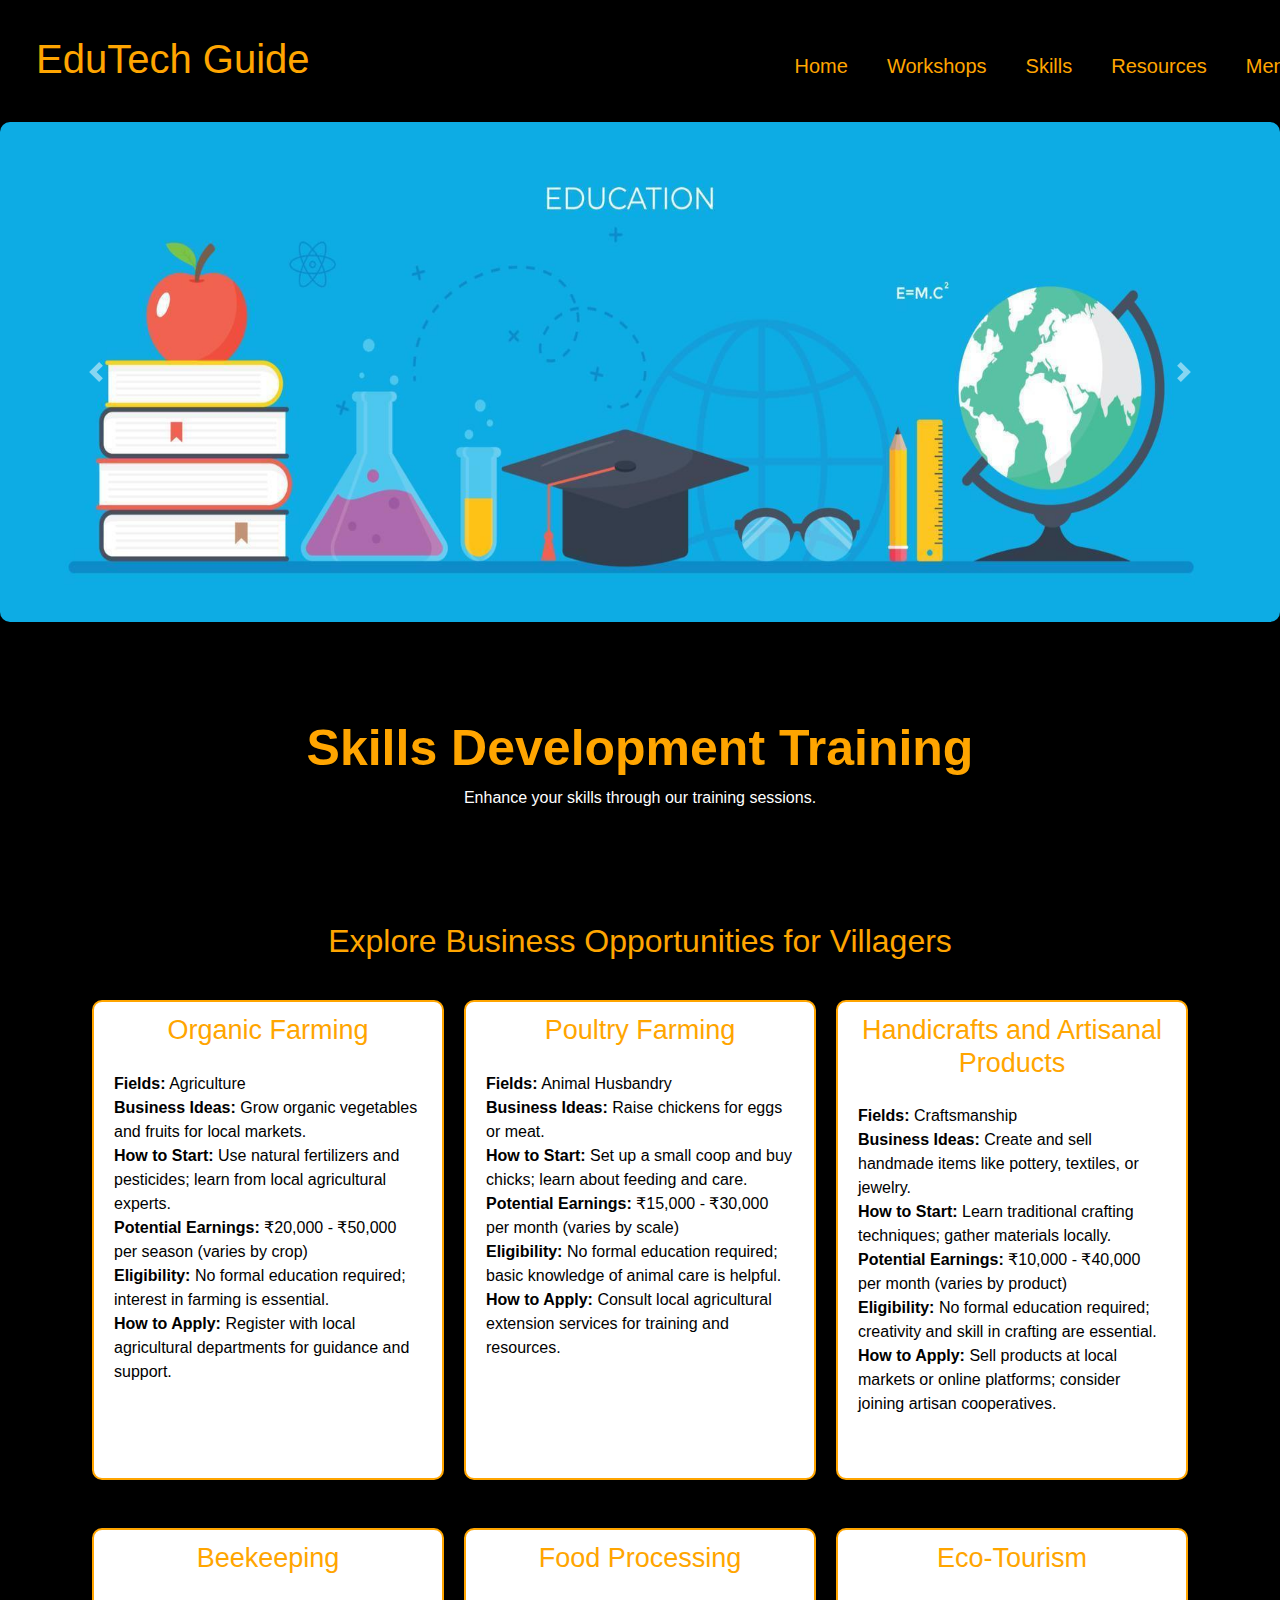
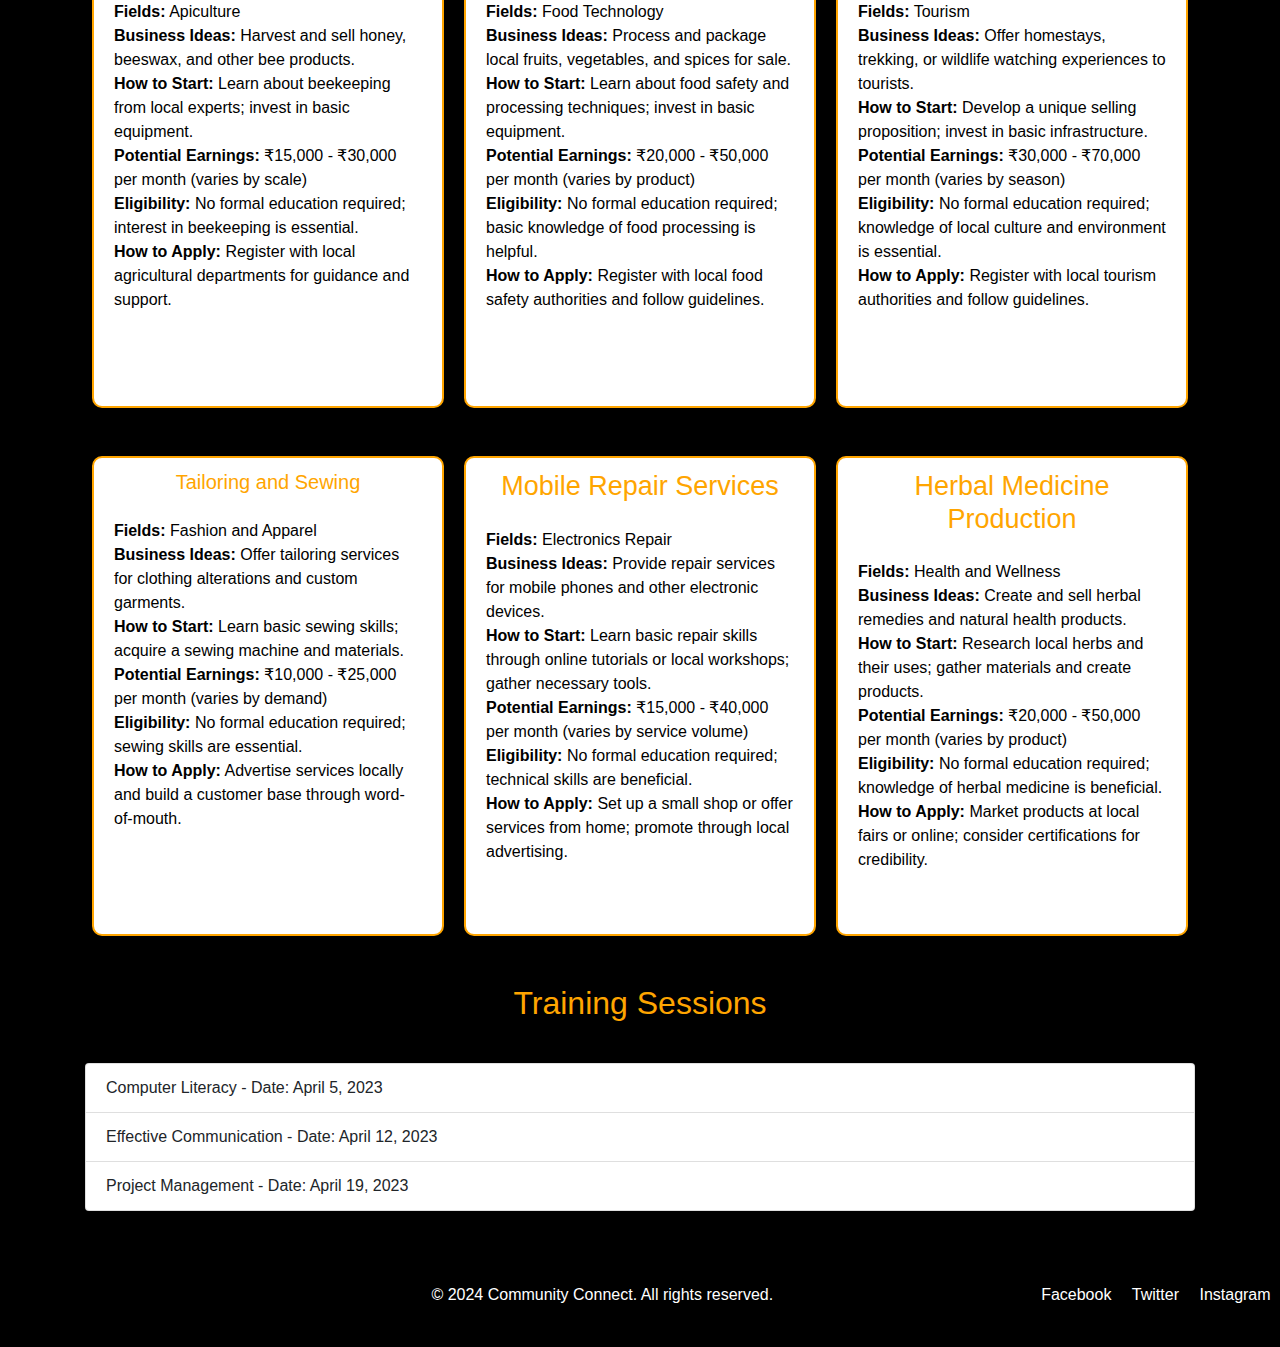
<file: skills.html>
<!DOCTYPE html>
<html lang="en">

<head>
    <meta charset="UTF-8">
    <meta name="viewport" content="width=device-width, initial-scale=1.0">
    <title>Skills Development - Community Connect</title>
    <link rel="stylesheet" href="https://stackpath.bootstrapcdn.com/bootstrap/4.5.2/css/bootstrap.min.css">
    <link rel="stylesheet" href="styles.css">
</head>

<body>


    <nav class="navbar navbar-expand-lg navbar-light bg-black">
        <a id="headingofpage" class="navbar-brand" id="headingofpage" href="index.html">EduTech Guide</a>
        <button class="navbar-toggler" type="button" data-toggle="collapse" data-target="#navbarNav"
            aria-controls="navbarNav" aria-expanded="false" aria-label="Toggle navigation">
            <span class="navbar-toggler-icon"></span>
        </button>
        <div class="collapse navbar-collapse" id="navbarNav">

            <!-- <ul id="navigation">
                <li class="nav-item"><a class="nav-link" href="index.html">Home</a></li>
                <li class="nav-item"><a class="nav-link" href="workshops.html">Workshops</a></li>
                <li class="nav-item"><a class="nav-link" href="skills.html">Skills</a></li>
                <li class="nav-item"><a class="nav-link" href="resources.html">Resources</a></li>
                <li class="nav-item"><a class="nav-link" href="mentorship.html">Mentorship</a></li>
                <li class="nav-item"><a class="nav-link" href="contact.html">Contact Us</a></li>
            </ul> -->
            <div>
                <ul class="nav-links">
                    <li class="forward"><a href="./index.html">Home</a></li>
                    <li class="forward"><a href="./workshops.html">Workshops</a></li>
                    <li class="forward"><a href="./skills.html">Skills</a></li>
                    <li class="forward"><a href="./resources.html">Resources</a></li>
                    <li class="forward"><a href="./mentorship.html">Mentorship</a></li>
                    <li class="forward"><a href="./contact.html">Contact Us</a></li>
                </ul>
            </div>

        </div>
    </nav>

    <div id="programsCarousel" class="carousel slide my-5" data-ride="carousel" data-interval="2000">
        <div class="carousel-inner">
            <div class="carousel-item active">
                <img src="./banner 1.jpg" class="d-block w-100" alt="Featured Program 1">

            </div>
            <div class="carousel-item">
                <img src="./banner 2.jpg" class="d-block w-100" alt="Featured Program 2">

            </div>
            <div class="carousel-item">
                <img src="./banner 3.avif" class="d-block w-100" alt="Featured Program 3">

            </div>
            <div class="carousel-item">
                <img src="./banner 4.avif" class="d-block w-100" alt="Featured Program 3">

            </div>
            <div class="carousel-item">
                <img src="./banner 5.avif" class="d-block w-100" alt="Featured Program 3">

            </div>
        </div>
        <a class="carousel-control-prev" href="#programsCarousel" role="button" data-slide="prev">
            <span class="carousel-control-prev-icon" aria-hidden="true"></span>
            <span class="sr-only">Previous</span>
        </a>
        <a class="carousel-control-next" href="#programsCarousel" role="button" data-slide="next">
            <span class="carousel-control-next-icon" aria-hidden="true"></span>
            <span class="sr-only">Next</span>
        </a>
    </div>



    <header class="bg-orange text-white text-center py-5">
        <h1>Skills Development Training</h1>
        <p>Enhance your skills through our training sessions.</p>
    </header>


    <div class="container my-5">
        <h2 class="text-center">Explore Business Opportunities for Villagers</h2>
        <section class="latest-cards">
            <div id="newCard" class="card"
                style="width: 22rem; color: orange; height: 480px; border-radius: 10px; border-color: orange;">
                <div class="card-body">
                    <h5 class="card-title"
                        style="margin-bottom: 15px; margin-top: -8px; font-size: 27px; font-weight: 500; text-align: center;">
                        Organic Farming
                    </h5>
                    <p id="gapping" class="card-text" style="color: black;">
                        <strong class="topGapping">Fields:</strong> Agriculture<br>
                        <strong class="topGapping">Business Ideas:</strong> Grow organic vegetables and fruits for local
                        markets.<br>
                        <strong class="topGapping">How to Start:</strong> Use natural fertilizers and pesticides; learn
                        from local agricultural experts.<br>
                        <strong class="topGapping">Potential Earnings:</strong> ₹20,000 - ₹50,000 per season (varies by
                        crop)<br>
                        <strong class="topGapping">Eligibility:</strong> No formal education required; interest in
                        farming is essential.<br>
                        <strong class="topGapping">How to Apply:</strong> Register with local agricultural departments
                        for guidance and support.
                    </p>
                </div>
            </div>
            <div id="newCard" class="card"
                style="width: 22rem; color: orange; height: 480px; border-radius: 10px; border-color: orange;">
                <div class="card-body">
                    <h5 class="card-title"
                        style="margin-bottom: 15px; margin-top: -8px; font-size: 27px; font-weight: 500; text-align: center;">
                        Poultry Farming
                    </h5>
                    <p id="gapping" class="card-text" style="color: black;">
                        <strong>Fields:</strong> Animal Husbandry<br>
                        <strong>Business Ideas:</strong> Raise chickens for eggs or meat.<br>
                        <strong>How to Start:</strong> Set up a small coop and buy chicks; learn about feeding and
                        care.<br>
                        <strong>Potential Earnings:</strong> ₹15,000 - ₹30,000 per month (varies by scale)<br>
                        <strong>Eligibility:</strong> No formal education required; basic knowledge of animal care is
                        helpful.<br>
                        <strong>How to Apply:</strong> Consult local agricultural extension services for training and
                        resources.
                    </p>
                </div>
            </div>
            <div id="newCard" class="card"
                style="width: 22rem; color: orange; height: 480px; border-radius: 10px; border-color: orange;">
                <div class="card-body">
                    <h5 class="card-title"
                        style="margin-bottom: 15px; margin-top: -8px; font-size: 27px; font-weight: 500; text-align: center;">
                        Handicrafts and Artisanal Products
                    </h5>
                    <p id="gapping" class="card-text" style="color: black;">
                        <strong>Fields:</strong> Craftsmanship<br>
                        <strong>Business Ideas:</strong> Create and sell handmade items like pottery, textiles, or
                        jewelry.<br>
                        <strong>How to Start:</strong> Learn traditional crafting techniques; gather materials
                        locally.<br>
                        <strong>Potential Earnings:</strong> ₹10,000 - ₹40,000 per month (varies by product)<br>
                        <strong>Eligibility:</strong> No formal education required; creativity and skill in crafting are
                        essential.<br>
                        <strong>How to Apply:</strong> Sell products at local markets or online platforms; consider
                        joining artisan cooperatives.
                    </p>
                </div>
            </div>
        </section>
    </div>

    <div class="container my-5">
        <h2 class="text-center"></h2>
        <section class="latest-cards">
            <div id="newCard" class="card"
                style="width: 22rem; color: orange; height: 480px; border-radius: 10px; border-color: orange;">
                <div class="card-body">
                    <h5 class="card-title"
                        style="margin-bottom: 15px; margin-top: -8px; font-size: 27px; font-weight: 500; text-align: center;">
                        Beekeeping
                    </h5>
                    <p id="gapping" class="card-text" style="color: black;">
                        <strong class="topGapping">Fields:</strong> Apiculture<br>
                        <strong class="topGapping">Business Ideas:</strong> Harvest and sell honey, beeswax, and other
                        bee products.<br>
                        <strong class="topGapping">How to Start:</strong> Learn about beekeeping from local experts;
                        invest in basic equipment.<br>
                        <strong class="topGapping">Potential Earnings:</strong> ₹15,000 - ₹30,000 per month (varies by
                        scale)<br>
                        <strong class="topGapping">Eligibility:</strong> No formal education required; interest in
                        beekeeping is essential.<br>
                        <strong class="topGapping">How to Apply:</strong> Register with local agricultural departments
                        for guidance and support.
                    </p>
                </div>
            </div>
            <div id="newCard" class="card"
                style="width: 22rem; color: orange; height: 480px; border-radius: 10px; border-color: orange;">
                <div class="card-body">
                    <h5 class="card-title"
                        style="margin-bottom: 15px; margin-top: -8px; font-size: 27px; font-weight: 500; text-align: center;">
                        Food Processing
                    </h5>
                    <p id="gapping" class="card-text" style="color: black;">
                        <strong>Fields:</strong> Food Technology<br>
                        <strong>Business Ideas:</strong> Process and package local fruits, vegetables, and spices for
                        sale.<br>
                        <strong>How to Start:</strong> Learn about food safety and processing techniques; invest in
                        basic equipment.<br>
                        <strong>Potential Earnings:</strong> ₹20,000 - ₹50,000 per month (varies by product)<br>
                        <strong>Eligibility:</strong> No formal education required; basic knowledge of food processing
                        is helpful.<br>
                        <strong>How to Apply:</strong> Register with local food safety authorities and follow
                        guidelines.
                    </p>
                </div>
            </div>
            <div id="newCard" class="card"
                style="width: 22rem; color: orange; height: 480px; border-radius: 10px; border-color: orange;">
                <div class="card-body">
                    <h5 class="card-title"
                        style="margin-bottom: 15px; margin-top: -8px; font-size: 27px; font-weight: 500; text-align: center;">
                        Eco-Tourism
                    </h5>
                    <p id="gapping" class="card-text" style="color: black;">
                        <strong>Fields:</strong> Tourism<br>
                        <strong>Business Ideas:</strong> Offer homestays, trekking, or wildlife watching experiences to
                        tourists.<br>
                        <strong>How to Start:</strong> Develop a unique selling proposition; invest in basic
                        infrastructure.<br>
                        <strong>Potential Earnings:</strong> ₹30,000 - ₹70,000 per month (varies by season)<br>
                        <strong>Eligibility:</strong> No formal education required; knowledge of local culture and
                        environment is essential.<br>
                        <strong>How to Apply:</strong> Register with local tourism authorities and follow guidelines.
                    </p>
                </div>
            </div>
        </section>
    </div>

    <div class="container my-5">
        <h2 class="text-center"></h2>
        <section class="latest-cards">
            <div id="newCard" class="card"
                style="width: 22rem; color: orange; height: 480px; border-radius: 10px; border-color: orange;">
                <div class="card-body">
                    <h5 class="card-title"
                        style="margin-bottom: 15px; margin-top: -8px; font -size: 27px; font-weight: 500; text-align: center;">
                        Tailoring and Sewing
                    </h5>
                    <p id="gapping" class="card-text" style="color: black;">
                        <strong class="topGapping">Fields:</strong> Fashion and Apparel<br>
                        <strong class="topGapping">Business Ideas:</strong> Offer tailoring services for clothing
                        alterations and custom garments.<br>
                        <strong class="topGapping">How to Start:</strong> Learn basic sewing skills; acquire a sewing
                        machine and materials.<br>
                        <strong class="topGapping">Potential Earnings:</strong> ₹10,000 - ₹25,000 per month (varies by
                        demand)<br>
                        <strong class="topGapping">Eligibility:</strong> No formal education required; sewing skills are
                        essential.<br>
                        <strong class="topGapping">How to Apply:</strong> Advertise services locally and build a
                        customer base through word-of-mouth.
                    </p>
                </div>
            </div>
            <div id="newCard" class="card"
                style="width: 22rem; color: orange; height: 480px; border-radius: 10px; border-color: orange;">
                <div class="card-body">
                    <h5 class="card-title"
                        style="margin-bottom: 15px; margin-top: -8px; font-size: 27px; font-weight: 500; text-align: center;">
                        Mobile Repair Services
                    </h5>
                    <p id="gapping" class="card-text" style="color: black;">
                        <strong>Fields:</strong> Electronics Repair<br>
                        <strong>Business Ideas:</strong> Provide repair services for mobile phones and other electronic
                        devices.<br>
                        <strong>How to Start:</strong> Learn basic repair skills through online tutorials or local
                        workshops; gather necessary tools.<br>
                        <strong>Potential Earnings:</strong> ₹15,000 - ₹40,000 per month (varies by service volume)<br>
                        <strong>Eligibility:</strong> No formal education required; technical skills are beneficial.<br>
                        <strong>How to Apply:</strong> Set up a small shop or offer services from home; promote through
                        local advertising.
                    </p>
                </div>
            </div>
            <div id="newCard" class="card"
                style="width: 22rem; color: orange; height: 480px; border-radius: 10px; border-color: orange;">
                <div class="card-body">
                    <h5 class="card-title"
                        style="margin-bottom: 15px; margin-top: -8px; font-size: 27px; font-weight: 500; text-align: center;">
                        Herbal Medicine Production
                    </h5>
                    <p id="gapping" class="card-text" style="color: black;">
                        <strong>Fields:</strong> Health and Wellness<br>
                        <strong>Business Ideas:</strong> Create and sell herbal remedies and natural health
                        products.<br>
                        <strong>How to Start:</strong> Research local herbs and their uses; gather materials and create
                        products.<br>
                        <strong>Potential Earnings:</strong> ₹20,000 - ₹50,000 per month (varies by product)<br>
                        <strong>Eligibility:</strong> No formal education required; knowledge of herbal medicine is
                        beneficial.<br>
                        <strong>How to Apply:</strong> Market products at local fairs or online; consider certifications
                        for credibility.
                    </p>
                </div>
            </div>
        </section>
    </div>

    <div class="container my-5">
        <h2 class="text-center">Training Sessions</h2>
        <ul class="list-group">
            <li class="list-group-item">Computer Literacy - Date: April 5, 2023</li>
            <li class="list-group-item">Effective Communication - Date: April 12, 2023</li>
            <li class="list-group-item">Project Management - Date: April 19, 2023</li>
        </ul>
    </div>

    <footer id="fot" class="bg-black text-white text-center py-4">
        <p>&copy; 2024 Community Connect. All rights reserved.</p>
        <div>
            <a href="https://facebook.com" class="text-white mx-2">Facebook</a>
            <a href="https://twitter.com" class="text-white mx-2">Twitter</a>
            <a href="https://instagram.com" class="text-white mx-2">Instagram</a>
        </div>
    </footer>

    <script src="https://code.jquery.com/jquery-3.5.1.slim.min.js"></script>
    <script src="https://cdn.jsdelivr.net/npm/@popperjs/core@2.9.2/dist/umd/popper.min.js"></script>
    <script src="https://stackpath.bootstrapcdn.com/bootstrap/4.5.2/js/bootstrap.min.js"></script>
    <script src="scripts.js"></script>
</body>

</html>
</file>
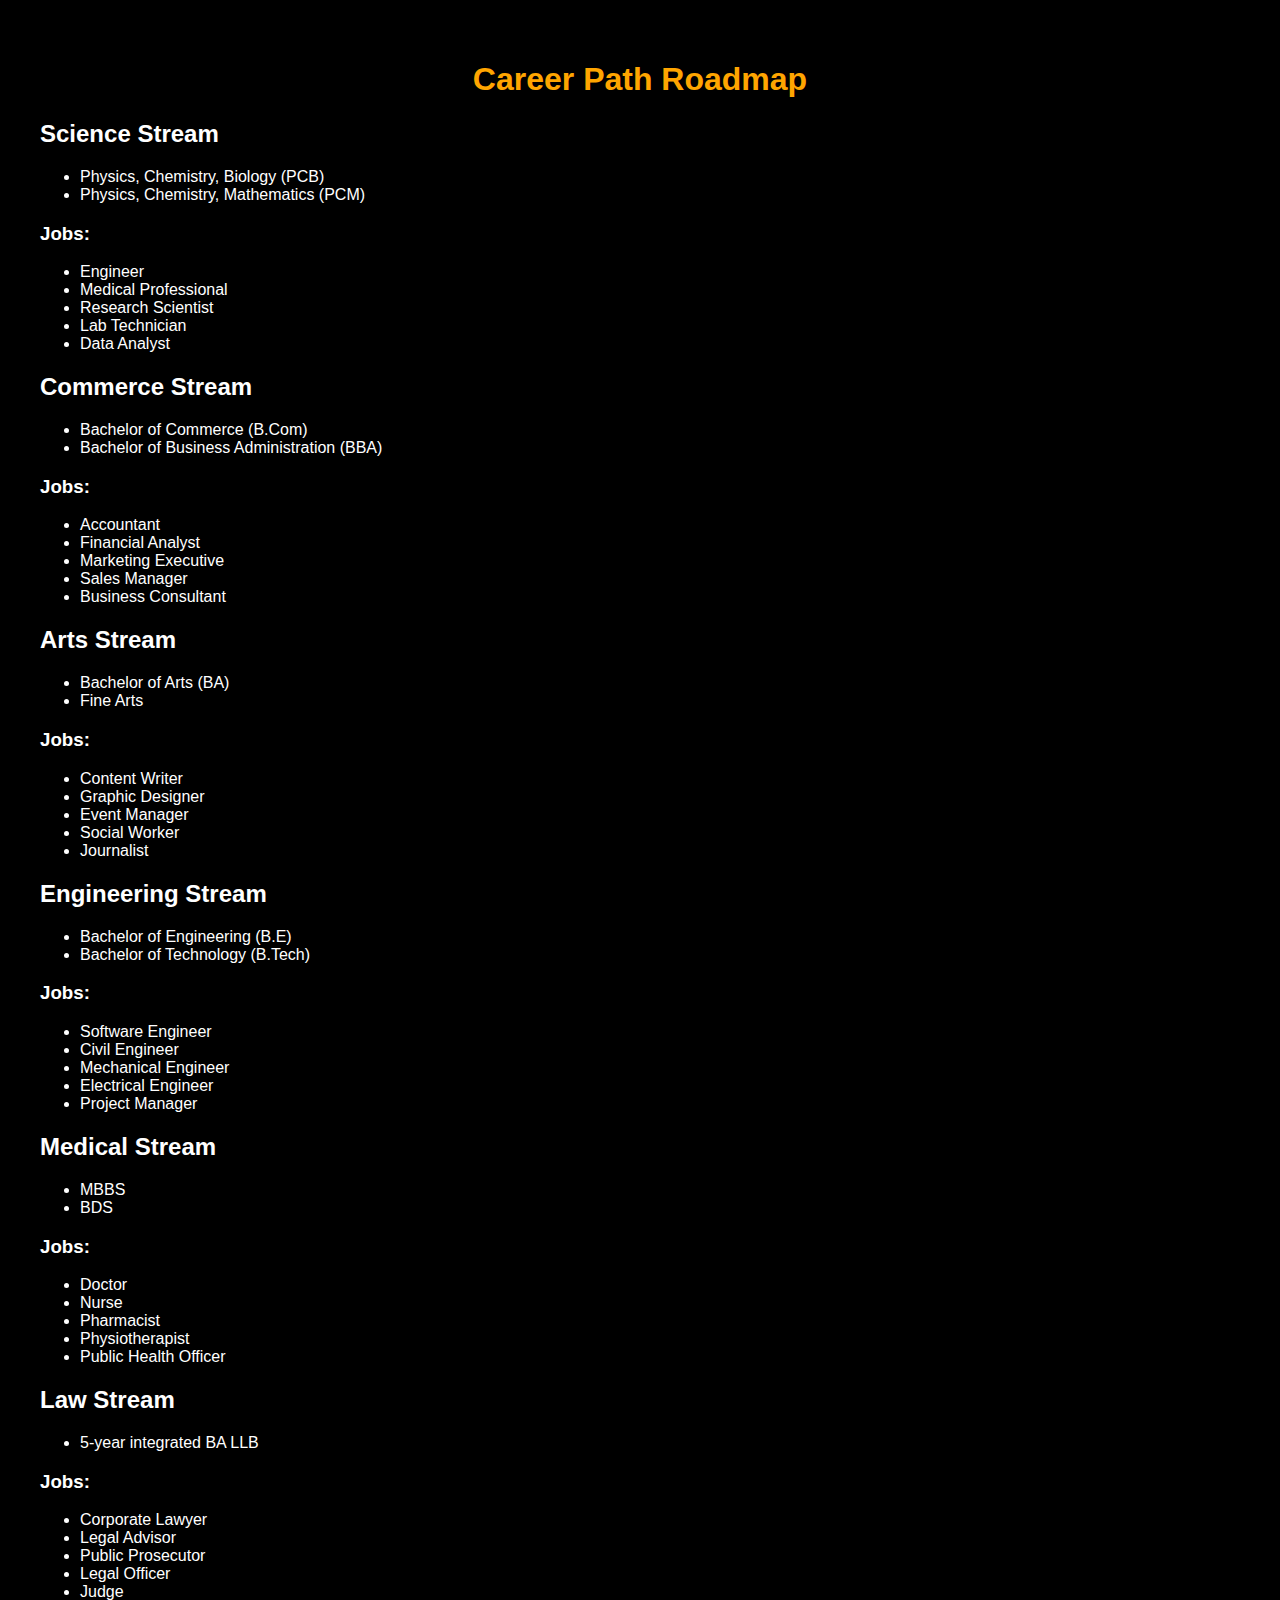
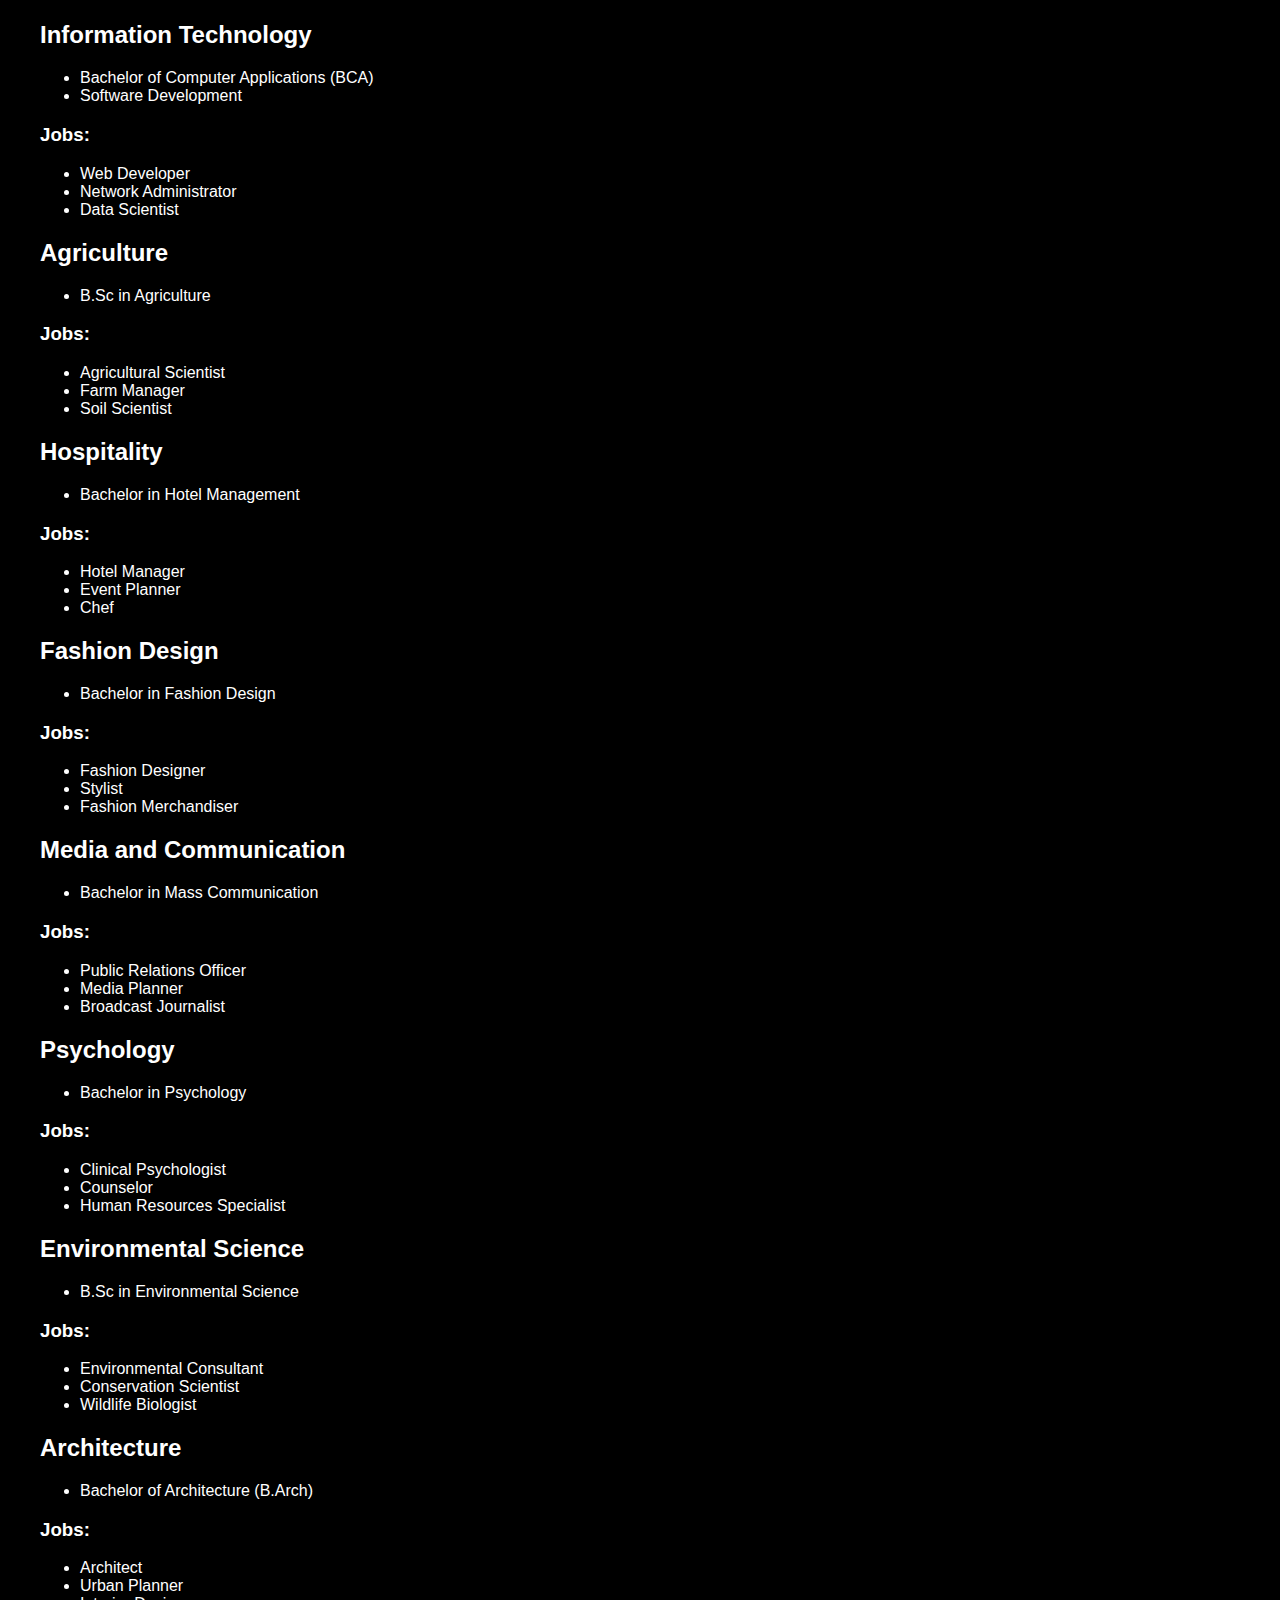
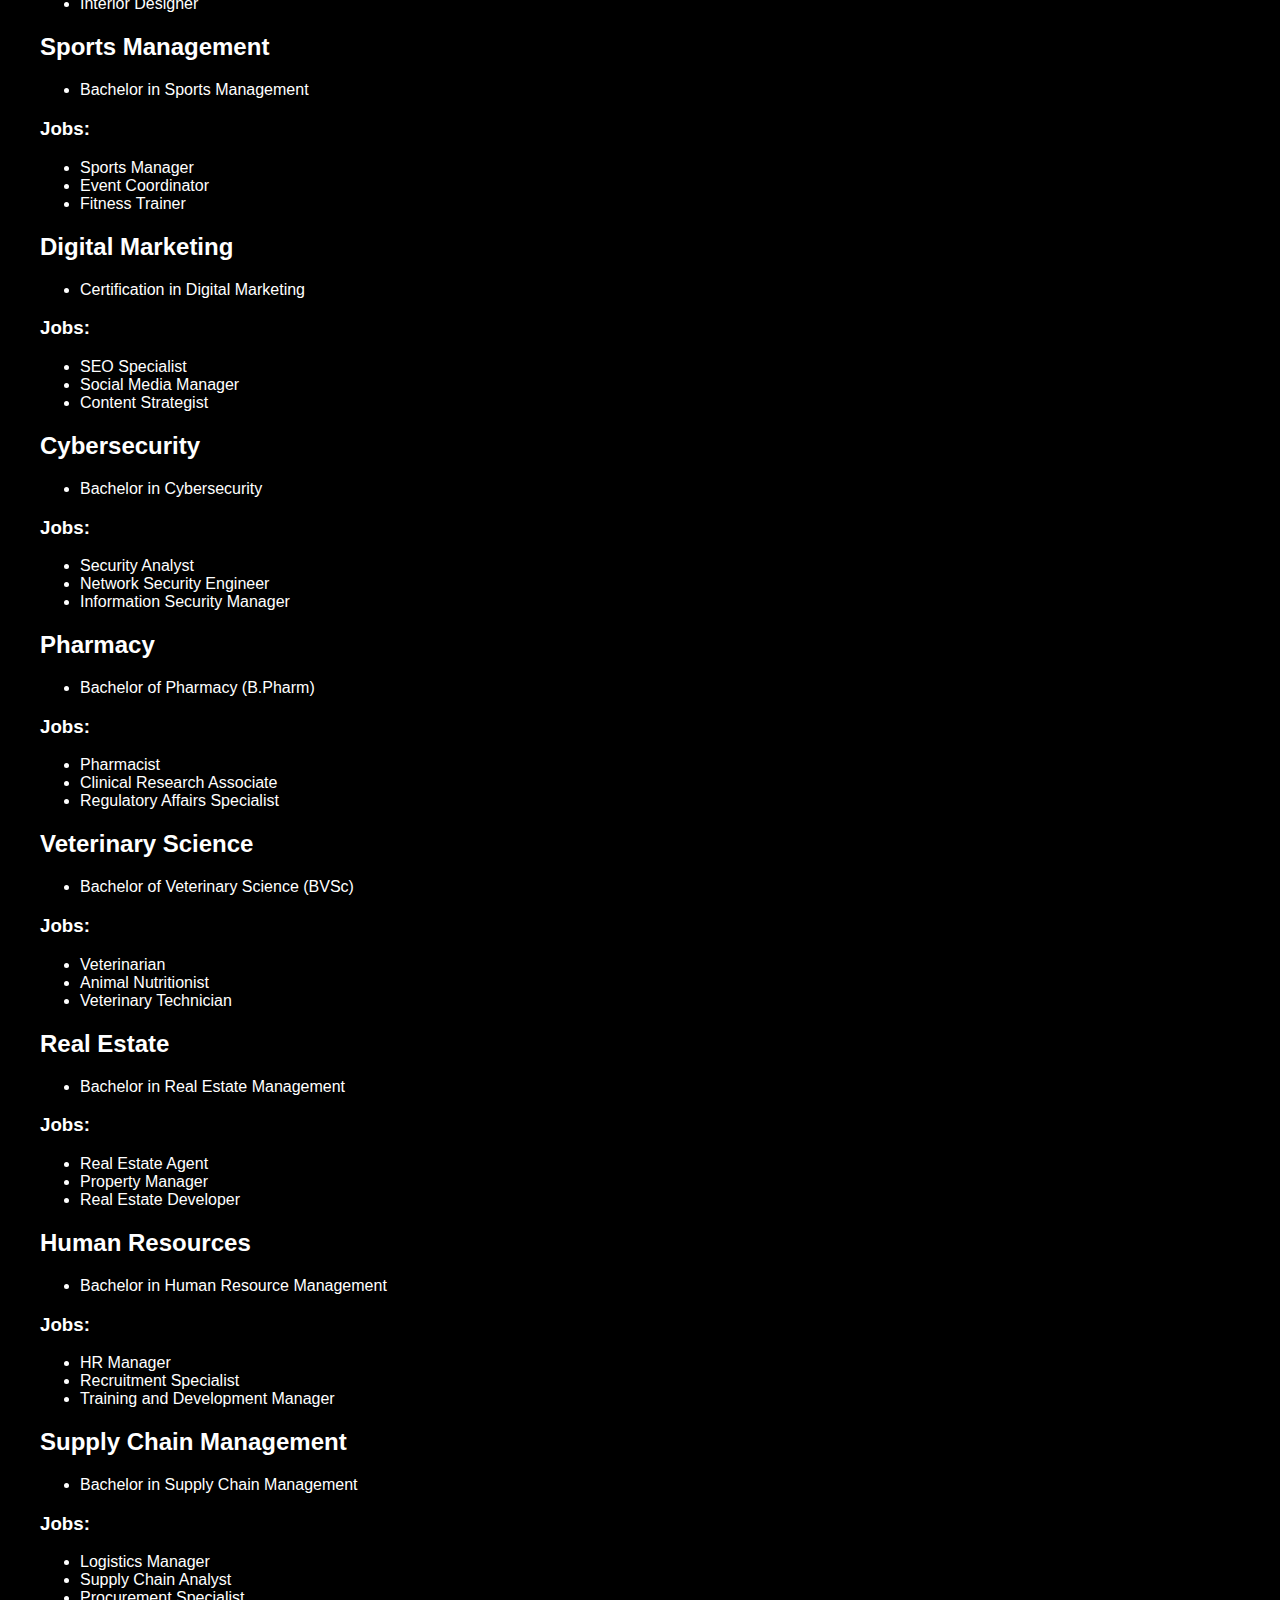
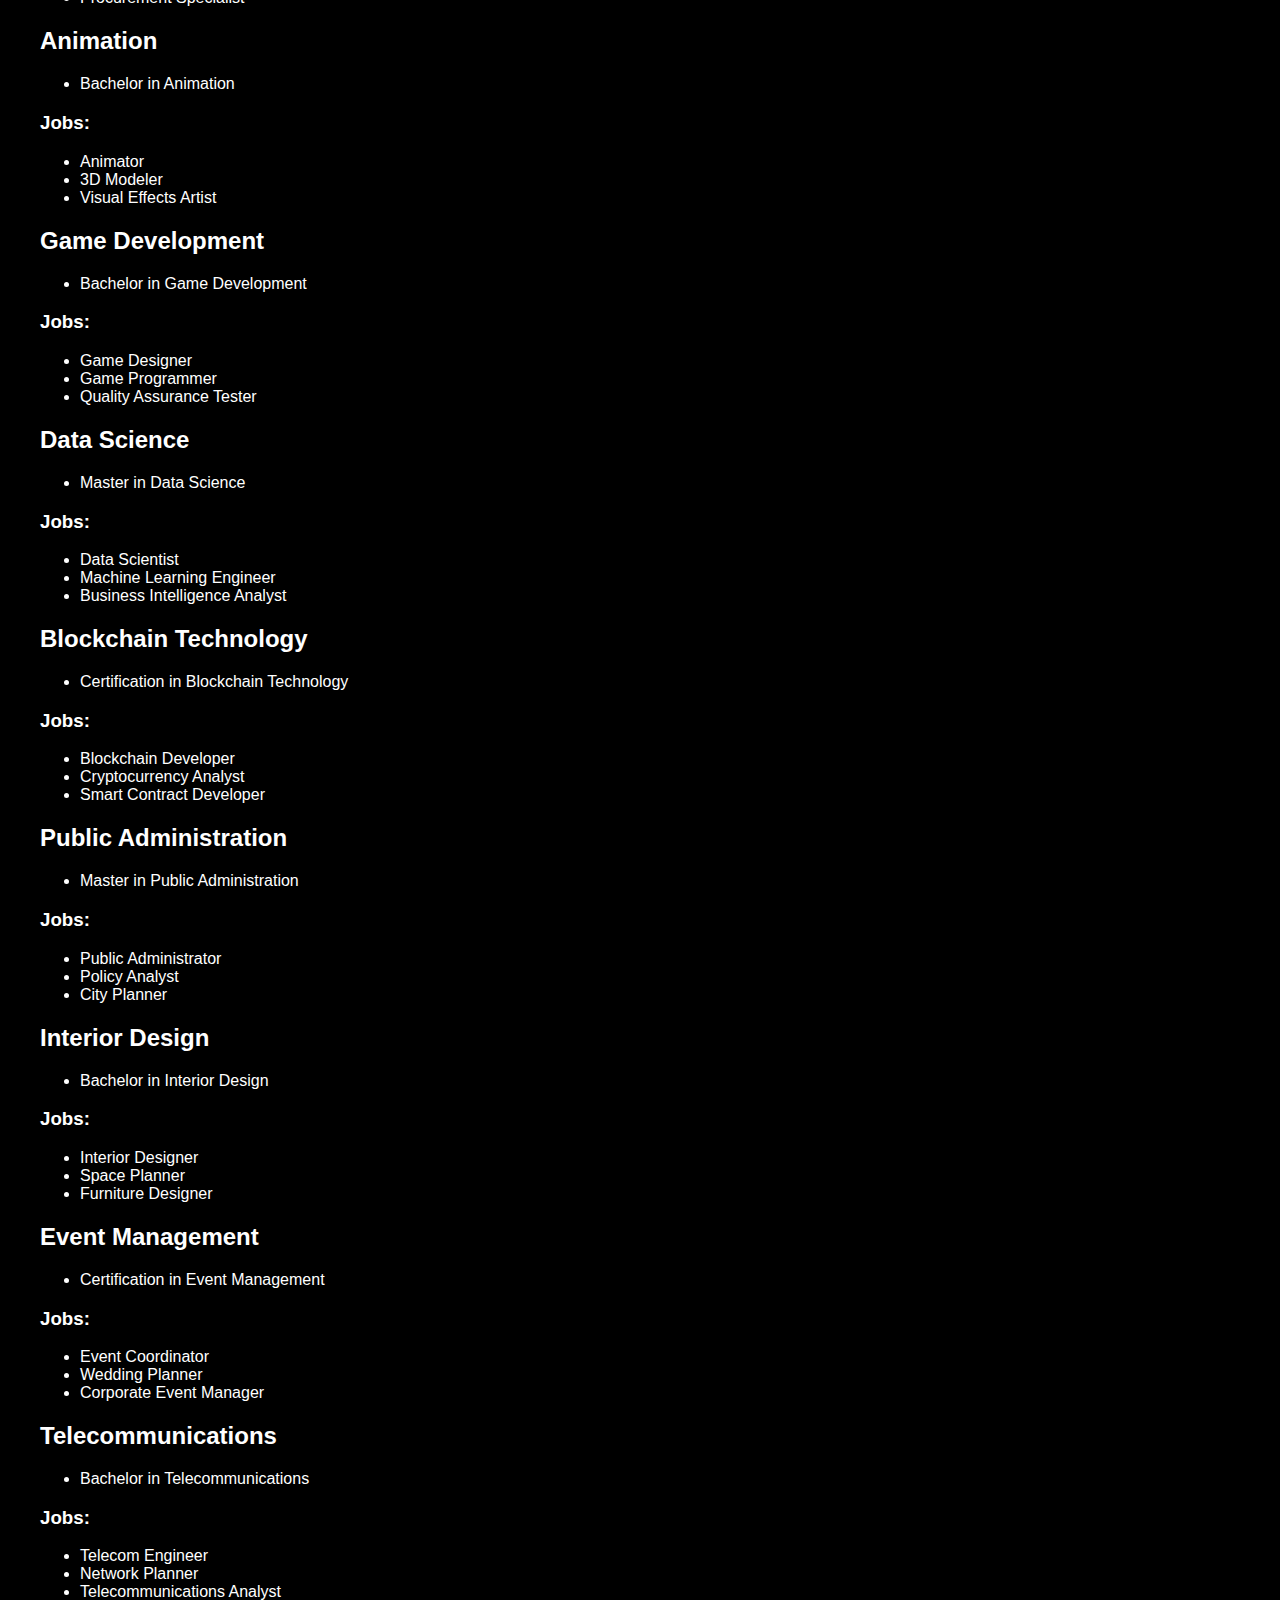
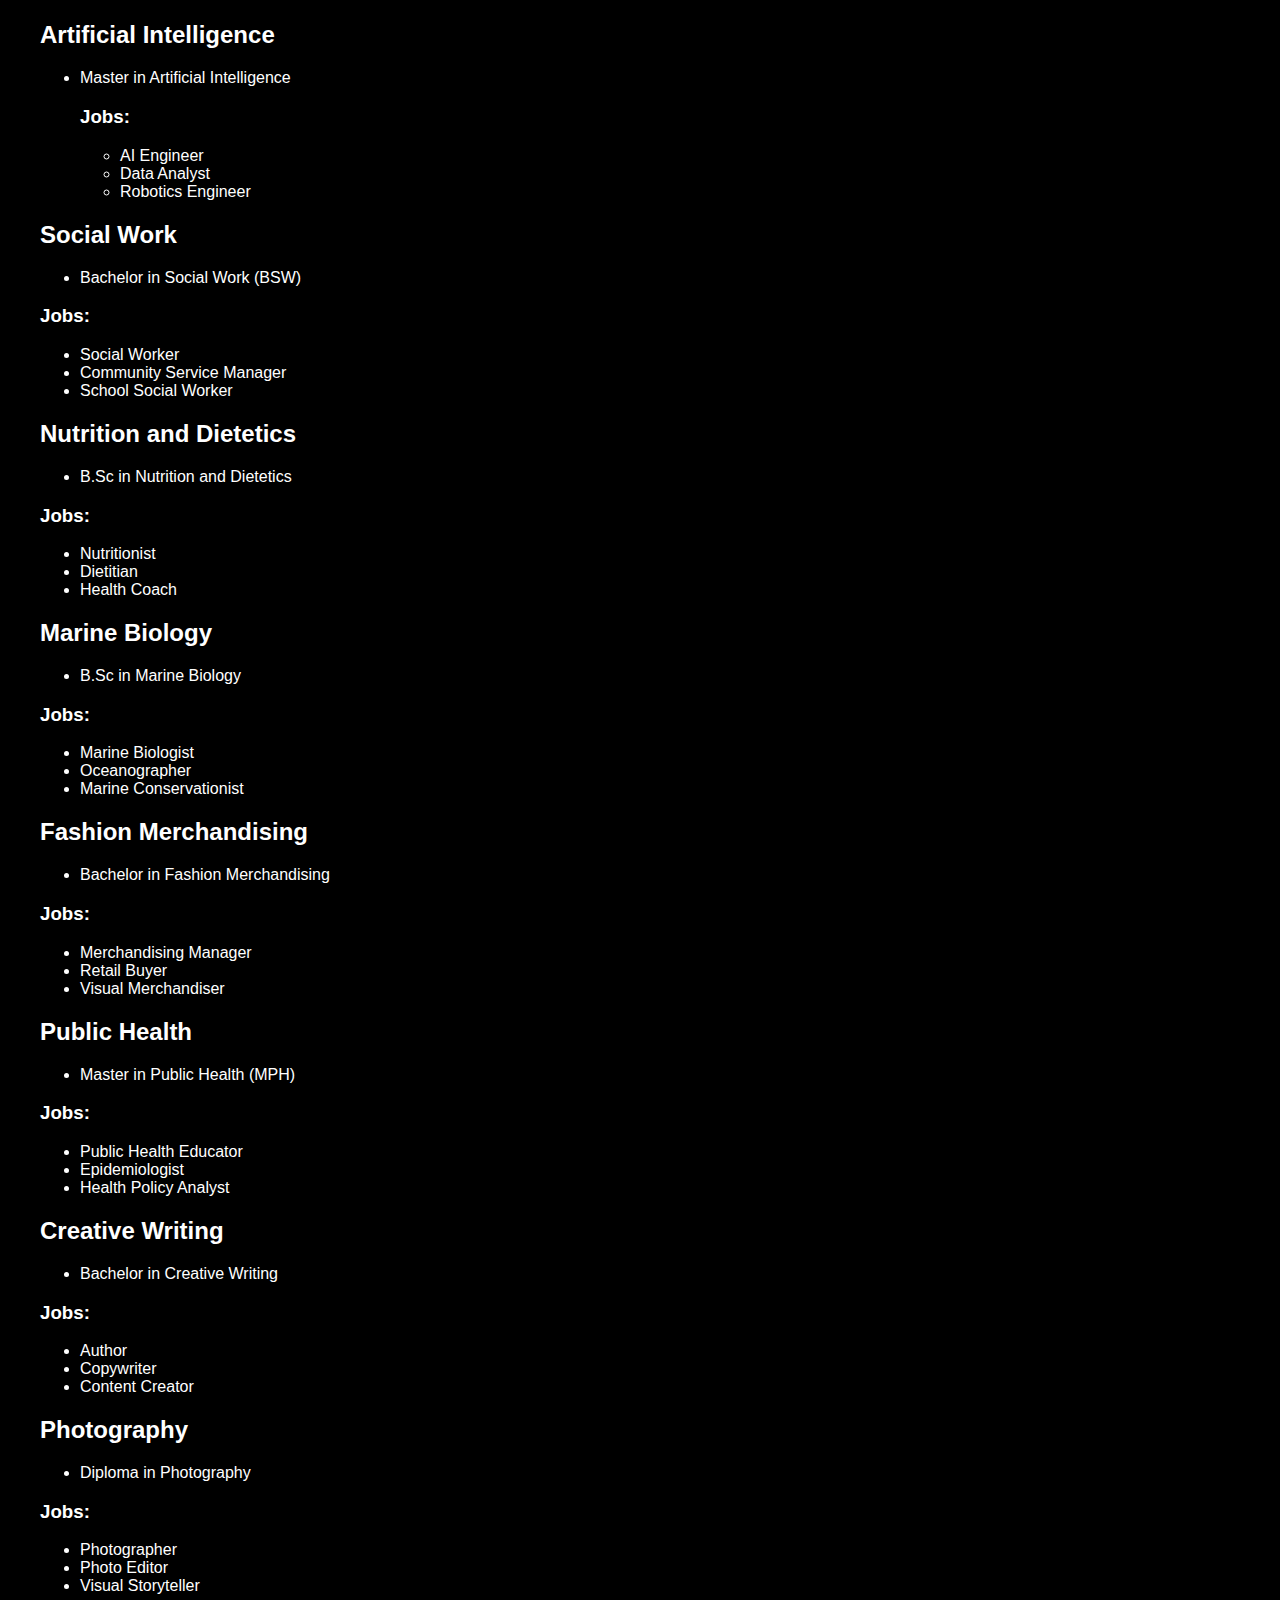
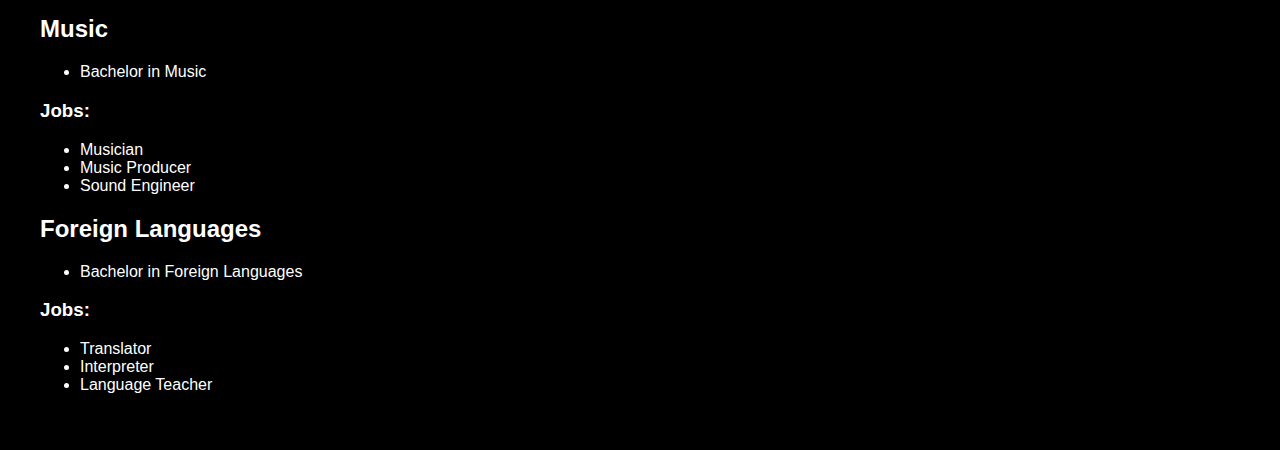
<file: test.html>
<!DOCTYPE html>
<html lang="en">

<head>
    <meta charset="UTF-8">
    <meta name="viewport" content="width=device-width, initial-scale=1.0">
    <title>Career Path Roadmap</title>
    <!-- <link rel="stylesheet" href="./styles.css"> -->
    <link rel="stylesheet" href="./test.css">
</head>

<body>
    <div class="roadmap">
        <h1>Career Path Roadmap</h1>
        <div class="path">
            <div class="course">
                <h2>Science Stream</h2>
                <ul>
                    <li>Physics, Chemistry, Biology (PCB)</li>
                    <li>Physics, Chemistry, Mathematics (PCM)</li>
                </ul>
                <h3>Jobs:</h3>
                <ul>
                    <li>Engineer</li>
                    <li>Medical Professional</li>
                    <li>Research Scientist</li>
                    <li>Lab Technician</li>
                    <li>Data Analyst</li>
                </ul>
            </div>
            <div class="course">
                <h2>Commerce Stream</h2>
                <ul>
                    <li>Bachelor of Commerce (B.Com)</li>
                    <li>Bachelor of Business Administration (BBA)</li>
                </ul>
                <h3>Jobs:</h3>
                <ul>
                    <li>Accountant</li>
                    <li>Financial Analyst</li>
                    <li>Marketing Executive</li>
                    <li>Sales Manager</li>
                    <li>Business Consultant</li>
                </ul>
            </div>
            <div class="course">
                <h2>Arts Stream</h2>
                <ul>
                    <li>Bachelor of Arts (BA)</li>
                    <li>Fine Arts</li>
                </ul>
                <h3>Jobs:</h3>
                <ul>
                    <li>Content Writer</li>
                    <li>Graphic Designer</li>
                    <li>Event Manager</li>
                    <li>Social Worker</li>
                    <li>Journalist</li>
                </ul>
            </div>
            <div class="course">
                <h2>Engineering Stream</h2>
                <ul>
                    <li>Bachelor of Engineering (B.E)</li>
                    <li>Bachelor of Technology (B.Tech)</li>
                </ul>
                <h3>Jobs:</h3>
                <ul>
                    <li>Software Engineer</li>
                    <li>Civil Engineer</li>
                    <li>Mechanical Engineer</li>
                    <li>Electrical Engineer</li>
                    <li>Project Manager</li>
                </ul>
            </div>
            <div class="course">
                <h2>Medical Stream</h2>
                <ul>
                    <li>MBBS</li>
                    <li>BDS</li>
                </ul>
                <h3>Jobs:</h3>
                <ul>
                    <li>Doctor</li>
                    <li>Nurse</li>
                    <li>Pharmacist</li>
                    <li>Physiotherapist</li>
                    <li>Public Health Officer</li>
                </ul>
            </div>
            <div class="course">
                <h2>Law Stream</h2>
                <ul>
                    <li>5-year integrated BA LLB</li>
                </ul>
                <h3>Jobs:</h3>
                <ul>
                    <li>Corporate Lawyer</li>
                    <li>Legal Advisor</li>
                    <li>Public Prosecutor</li>
                    <li>Legal Officer</li>
                    <li>Judge</li>
                </ul>
            </div>
            <!-- Add more courses and jobs -->
            <div class="course">
                <h2>Information Technology</h2>
                <ul>
                    <li>Bachelor of Computer Applications (BCA)</li>
                    <li>Software Development</li>
                </ul>
                <h3>Jobs:</h3>
                <ul>
                    <li>Web Developer</li>
                    <li>Network Administrator</li>
                    <li>Data Scientist</li>
                </ul>
            </div>
            <div class="course">
                <h2>Agriculture</h2>
                <ul>
                    <li>B.Sc in Agriculture</li>
                </ul>
                <h3>Jobs:</h3>
                <ul>
                    <li>Agricultural Scientist</ li>
                    <li>Farm Manager</li>
                    <li>Soil Scientist</li>
                </ul>
            </div>
            <div class="course">
                <h2>Hospitality</h2>
                <ul>
                    <li>Bachelor in Hotel Management</li>
                </ul>
                <h3>Jobs:</h3>
                <ul>
                    <li>Hotel Manager</li>
                    <li>Event Planner</li>
                    <li>Chef</li>
                </ul>
            </div>
            <div class="course">
                <h2>Fashion Design</h2>
                <ul>
                    <li>Bachelor in Fashion Design</li>
                </ul>
                <h3>Jobs:</h3>
                <ul>
                    <li>Fashion Designer</li>
                    <li>Stylist</li>
                    <li>Fashion Merchandiser</li>
                </ul>
            </div>
            <div class="course">
                <h2>Media and Communication</h2>
                <ul>
                    <li>Bachelor in Mass Communication</li>
                </ul>
                <h3>Jobs:</h3>
                <ul>
                    <li>Public Relations Officer</li>
                    <li>Media Planner</li>
                    <li>Broadcast Journalist</li>
                </ul>
            </div>
            <div class="course">
                <h2>Psychology</h2>
                <ul>
                    <li>Bachelor in Psychology</li>
                </ul>
                <h3>Jobs:</h3>
                <ul>
                    <li>Clinical Psychologist</li>
                    <li>Counselor</li>
                    <li>Human Resources Specialist</li>
                </ul>
            </div>
            <div class="course">
                <h2>Environmental Science</h2>
                <ul>
                    <li>B.Sc in Environmental Science</li>
                </ul>
                <h3>Jobs:</h3>
                <ul>
                    <li>Environmental Consultant</li>
                    <li>Conservation Scientist</li>
                    <li>Wildlife Biologist</li>
                </ul>
            </div>
            <div class="course">
                <h2>Architecture</h2>
                <ul>
                    <li>Bachelor of Architecture (B.Arch)</li>
                </ul>
                <h3>Jobs:</h3>
                <ul>
                    <li>Architect</li>
                    <li>Urban Planner</li>
                    <li>Interior Designer</li>
                </ul>
            </div>
            <div class="course">
                <h2>Sports Management</h2>
                <ul>
                    <li>Bachelor in Sports Management</li>
                </ul>
                <h3>Jobs:</h3>
                <ul>
                    <li>Sports Manager</li>
                    <li>Event Coordinator</li>
                    <li>Fitness Trainer</li>
                </ul>
            </div>
            <div class="course">
                <h2>Digital Marketing</h2>
                <ul>
                    <li>Certification in Digital Marketing</li>
                </ul>
                <h3>Jobs:</h3>
                <ul>
                    <li>SEO Specialist</li>
                    <li>Social Media Manager</li>
                    <li>Content Strategist</li>
                </ul>
            </div>
            <div class="course">
                <h2>Cybersecurity</h2>
                <ul>
                    <li>Bachelor in Cybersecurity</li>
                </ul>
                <h3>Jobs:</h3>
                <ul>
                    <li>Security Analyst</li>
                    <li>Network Security Engineer</li>
                    <li>Information Security Manager</li>
                </ul>
            </div>
            <div class="course">
                <h2>Pharmacy</h2>
                <ul>
                    <li>Bachelor of Pharmacy (B.Pharm)</li>
                </ul>
                <h3>Jobs:</h3>
                <ul>
                    <li>Pharmacist</li>
                    <li>Clinical Research Associate</li>
                    <li>Regulatory Affairs Specialist</li>
                </ul>
            </div>
            <div class="course">
                <h2>Veterinary Science</h2>
                <ul>
                    <li>Bachelor of Veterinary Science (BVSc)</li>
                </ul>
                <h3>Jobs:</h3>
                <ul>
                    <li>Veterinarian</li>
                    <li>Animal Nutritionist</li>
                    <li>Veterinary Technician</li>
                </ul>
            </div ```html <div class="course">
            <h2>Real Estate</h2>
            <ul>
                <li>Bachelor in Real Estate Management</li>
            </ul>
            <h3>Jobs:</h3>
            <ul>
                <li>Real Estate Agent</li>
                <li>Property Manager</li>
                <li>Real Estate Developer</li>
            </ul>
        </div>
        <div class="course">
            <h2>Human Resources</h2>
            <ul>
                <li>Bachelor in Human Resource Management</li>
            </ul>
            <h3>Jobs:</h3>
            <ul>
                <li>HR Manager</li>
                <li>Recruitment Specialist</li>
                <li>Training and Development Manager</li>
            </ul>
        </div>
        <div class="course">
            <h2>Supply Chain Management</h2>
            <ul>
                <li>Bachelor in Supply Chain Management</li>
            </ul>
            <h3>Jobs:</h3>
            <ul>
                <li>Logistics Manager</li>
                <li>Supply Chain Analyst</li>
                <li>Procurement Specialist</li>
            </ul>
        </div>
        <div class="course">
            <h2>Animation</h2>
            <ul>
                <li>Bachelor in Animation</li>
            </ul>
            <h3>Jobs:</h3>
            <ul>
                <li>Animator</li>
                <li>3D Modeler</li>
                <li>Visual Effects Artist</li>
            </ul>
        </div>
        <div class="course">
            <h2>Game Development</h2>
            <ul>
                <li>Bachelor in Game Development</li>
            </ul>
            <h3>Jobs:</h3>
            <ul>
                <li>Game Designer</li>
                <li>Game Programmer</li>
                <li>Quality Assurance Tester</li>
            </ul>
        </div>
        <div class="course">
            <h2>Data Science</h2>
            <ul>
                <li>Master in Data Science</li>
            </ul>
            <h3>Jobs:</h3>
            <ul>
                <li>Data Scientist</li>
                <li>Machine Learning Engineer</li>
                <li>Business Intelligence Analyst</li>
            </ul>
        </div>
        <div class="course">
            <h2>Blockchain Technology</h2>
            <ul>
                <li>Certification in Blockchain Technology</li>
            </ul>
            <h3>Jobs:</h3>
            <ul>
                <li>Blockchain Developer</li>
                <li>Cryptocurrency Analyst</li>
                <li>Smart Contract Developer</li>
            </ul>
        </div>
        <div class="course">
            <h2>Public Administration</h2>
            <ul>
                <li>Master in Public Administration</li>
            </ul>
            <h3>Jobs:</h3>
            <ul>
                <li>Public Administrator</li>
                <li>Policy Analyst</li>
                <li>City Planner</li>
            </ul>
        </div>
        <div class="course">
            <h2>Interior Design</h2>
            <ul>
                <li>Bachelor in Interior Design</li>
            </ul>
            <h3>Jobs:</h3>
            <ul>
                <li>Interior Designer</li>
                <li>Space Planner</li>
                <li>Furniture Designer</li>
            </ul>
        </div>
        <div class="course">
            <h2>Event Management</h2>
            <ul>
                <li>Certification in Event Management</li>
            </ul>
            <h3>Jobs:</h3>
            <ul>
                <li>Event Coordinator</li>
                <li>Wedding Planner</li>
                <li>Corporate Event Manager</li>
            </ul>
        </div>
        <div class="course">
            <h2>Telecommunications</h2>
            <ul>
                <li>Bachelor in Telecommunications</li>
            </ul>
            <h3>Jobs:</h3>
            <ul>
                <li>Telecom Engineer</li>
                <li>Network Planner</li>
                <li>Telecommunications Analyst</li>
            </ul>
        </div>
        <div class="course">
            <h2>Artificial Intelligence</h2>
            <ul>
                <li>Master in Artificial Intelligence</li </ul>
                <h3>Jobs:</h3>
                <ul>
                    <li>AI Engineer</li>
                    <li>Data Analyst</li>
                    <li>Robotics Engineer</li>
                </ul>
        </div>
        <div class="course">
            <h2>Social Work</h2>
            <ul>
                <li>Bachelor in Social Work (BSW)</li>
            </ul>
            <h3>Jobs:</h3>
            <ul>
                <li>Social Worker</li>
                <li>Community Service Manager</li>
                <li>School Social Worker</li>
            </ul>
        </div>
        <div class="course">
            <h2>Nutrition and Dietetics</h2>
            <ul>
                <li>B.Sc in Nutrition and Dietetics</li>
            </ul>
            <h3>Jobs:</h3>
            <ul>
                <li>Nutritionist</li>
                <li>Dietitian</li>
                <li>Health Coach</li>
            </ul>
        </div>
        <div class="course">
            <h2>Marine Biology</h2>
            <ul>
                <li>B.Sc in Marine Biology</li>
            </ul>
            <h3>Jobs:</h3>
            <ul>
                <li>Marine Biologist</li>
                <li>Oceanographer</li>
                <li>Marine Conservationist</li>
            </ul>
        </div>
        <div class="course">
            <h2>Fashion Merchandising</h2>
            <ul>
                <li>Bachelor in Fashion Merchandising</li>
            </ul>
            <h3>Jobs:</h3>
            <ul>
                <li>Merchandising Manager</li>
                <li>Retail Buyer</li>
                <li>Visual Merchandiser</li>
            </ul>
        </div>
        <div class="course">
            <h2>Public Health</h2>
            <ul>
                <li>Master in Public Health (MPH)</li>
            </ul>
            <h3>Jobs:</h3>
            <ul>
                <li>Public Health Educator</li>
                <li>Epidemiologist</li>
                <li>Health Policy Analyst</li>
            </ul>
        </div>
        <div class="course">
            <h2>Creative Writing</h2>
            <ul>
                <li>Bachelor in Creative Writing</li>
            </ul>
            <h3>Jobs:</h3>
            <ul>
                <li>Author</li>
                <li>Copywriter</li>
                <li>Content Creator</li>
            </ul>
        </div>
        <div class="course">
            <h2>Photography</h2>
            <ul>
                <li>Diploma in Photography</li>
            </ul>
            <h3>Jobs:</h3>
            <ul>
                <li>Photographer</li>
                <li>Photo Editor</li>
                <li>Visual Storyteller</li>
            </ul>
        </div>
        <div class="course">
            <h2>Music</h2>
            <ul>
                <li>Bachelor in Music</li>
            </ul>
            <h3>Jobs:</h3>
            <ul>
                <li>Musician</li>
                <li>Music Producer</li>
                <li>Sound Engineer</li>
            </ul>
        </div>
        <div class="course">
            <h2>Foreign Languages</h2>
            <ul>
                <li>Bachelor in Foreign Languages</li>
            </ul>
            <h3>Jobs:</h3>
            <ul>
                <li>Translator</li>
                <li>Interpreter</li>
                <li>Language Teacher</li>
            </ul>
        </div>
    </div>
    </div>
</body>

</html>
</file>
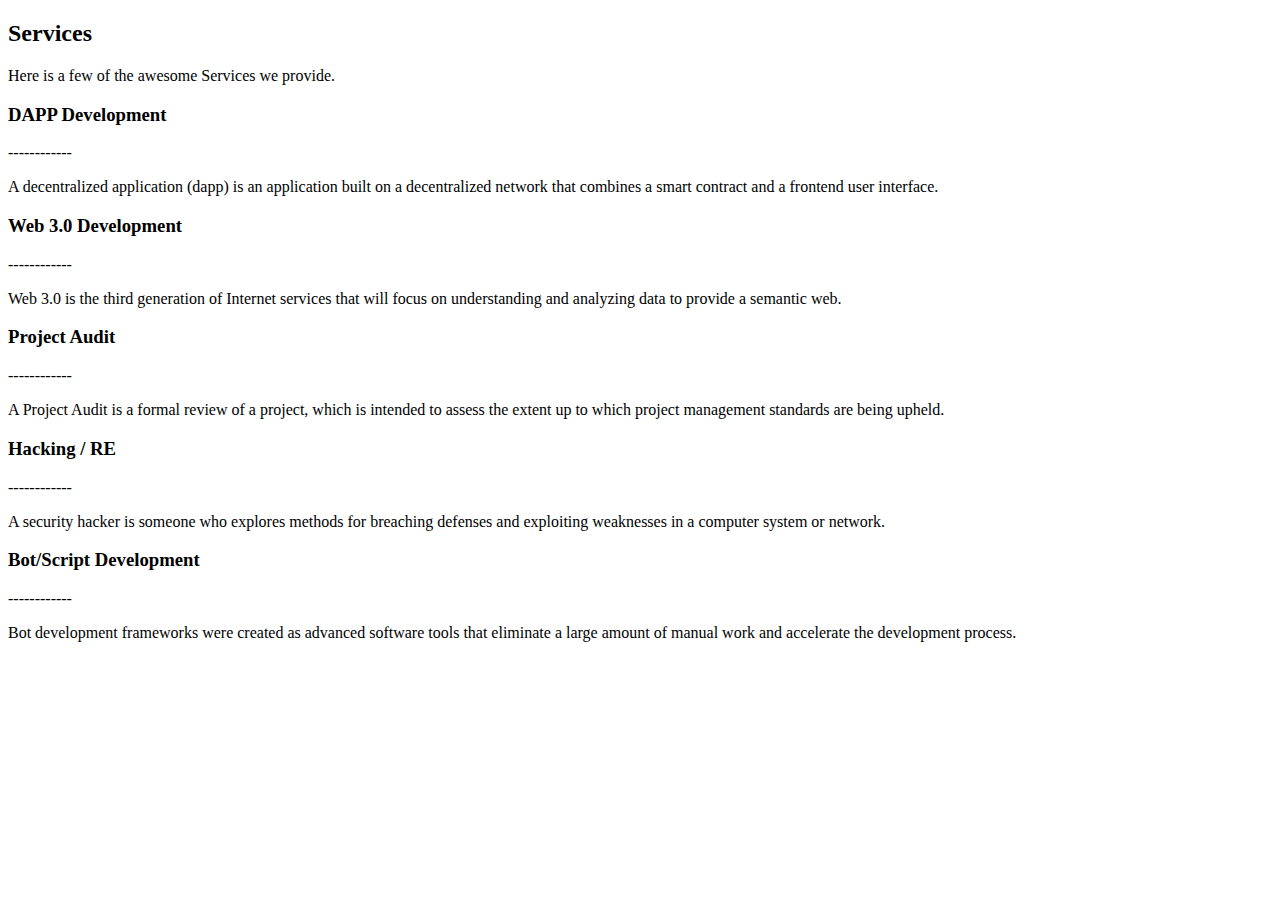
<file: test1.html>
<!DOCTYPE html>
<html lang="en">

<head>
    <meta charset="UTF-8">
    <meta name="viewport" content="width=device-width, initial-scale=1.0">
    <title>Document</title>
</head>

<body>

    <section>
        <div class="container relative flex flex-col justify-between h-full max-w-6xl px-10 mx-auto xl:px-0 mt-5">
            <h2 class="mb-1 text-3xl font-extrabold leading-tight text-gray-900">Services</h2>
            <p class="mb-12 text-lg text-gray-500">Here is a few of the awesome Services we provide.</p>
            <div class="w-full">
                <div class="flex flex-col w-full mb-10 sm:flex-row">
                    <div class="w-full mb-10 sm:mb-0 sm:w-1/2">
                        <div class="relative h-full ml-0 mr-0 sm:mr-10">
                            <span class="absolute top-0 left-0 w-full h-full mt-1 ml-1 bg-indigo-500 rounded-lg"></span>
                            <div class="relative h-full p-5 bg-white border-2 border-indigo-500 rounded-lg">
                                <div class="flex items-center -mt-1">
                                    <h3 class="my-2 ml-3 text-lg font-bold text-gray-800">DAPP Development</h3>
                                </div>
                                <p class="mt-3 mb-1 text-xs font-medium text-indigo-500 uppercase">------------</p>
                                <p class="mb-2 text-gray-600">A decentralized application (dapp) is an application built
                                    on a
                                    decentralized network that combines a smart contract and a frontend user interface.
                                </p>
                            </div>
                        </div>
                    </div>
                    <div class="w-full sm:w-1/2">
                        <div class="relative h-full ml-0 md:mr-10">
                            <span class="absolute top-0 left-0 w-full h-full mt-1 ml-1 bg-purple-500 rounded-lg"></span>
                            <div class="relative h-full p-5 bg-white border-2 border-purple-500 rounded-lg">
                                <div class="flex items-center -mt-1">
                                    <h3 class="my-2 ml-3 text-lg font-bold text-gray-800">Web 3.0 Development</h3>
                                </div>
                                <p class="mt-3 mb-1 text-xs font-medium text-purple-500 uppercase">------------</p>
                                <p class="mb-2 text-gray-600">Web 3.0 is the third generation of Internet services that
                                    will
                                    focus on understanding and analyzing data to provide a semantic web.</p>
                            </div>
                        </div>
                    </div>
                </div>
                <div class="flex flex-col w-full mb-5 sm:flex-row">
                    <div class="w-full mb-10 sm:mb-0 sm:w-1/2">
                        <div class="relative h-full ml-0 mr-0 sm:mr-10">
                            <span class="absolute top-0 left-0 w-full h-full mt-1 ml-1 bg-blue-400 rounded-lg"></span>
                            <div class="relative h-full p-5 bg-white border-2 border-blue-400 rounded-lg">
                                <div class="flex items-center -mt-1">
                                    <h3 class="my-2 ml-3 text-lg font-bold text-gray-800">Project Audit</h3>
                                </div>
                                <p class="mt-3 mb-1 text-xs font-medium text-blue-400 uppercase">------------</p>
                                <p class="mb-2 text-gray-600">A Project Audit is a formal review of a project, which is
                                    intended
                                    to assess the extent up to which project management standards are being upheld.</p>
                            </div>
                        </div>
                    </div>
                    <div class="w-full mb-10 sm:mb-0 sm:w-1/2">
                        <div class="relative h-full ml-0 mr-0 sm:mr-10">
                            <span class="absolute top-0 left-0 w-full h-full mt-1 ml-1 bg-yellow-400 rounded-lg"></span>
                            <div class="relative h-full p-5 bg-white border-2 border-yellow-400 rounded-lg">
                                <div class="flex items-center -mt-1">
                                    <h3 class="my-2 ml-3 text-lg font-bold text-gray-800">Hacking / RE</h3>
                                </div>
                                <p class="mt-3 mb-1 text-xs font-medium text-yellow-400 uppercase">------------</p>
                                <p class="mb-2 text-gray-600">A security hacker is someone who explores methods for
                                    breaching
                                    defenses and exploiting weaknesses in a computer system or network.</p>
                            </div>
                        </div>
                    </div>
                    <div class="w-full sm:w-1/2">
                        <div class="relative h-full ml-0 md:mr-10">
                            <span class="absolute top-0 left-0 w-full h-full mt-1 ml-1 bg-green-500 rounded-lg"></span>
                            <div class="relative h-full p-5 bg-white border-2 border-green-500 rounded-lg">
                                <div class="flex items-center -mt-1">
                                    <h3 class="my-2 ml-3 text-lg font-bold text-gray-800">Bot/Script Development</h3>
                                </div>
                                <p class="mt-3 mb-1 text-xs font-medium text-green-500 uppercase">------------</p>
                                <p class="mb-2 text-gray-600">Bot development frameworks were created as advanced
                                    software tools
                                    that eliminate a large amount of manual work and accelerate the development process.
                                </p>
                            </div>
                        </div>
                    </div>
                </div>
            </div>
        </div>
        <!-- source:https://tailwind.besoeasy.com -->
        <link rel="stylesheet" href="https://tailwind.besoeasy.com">
    </section>

</body>

</html>
</file>
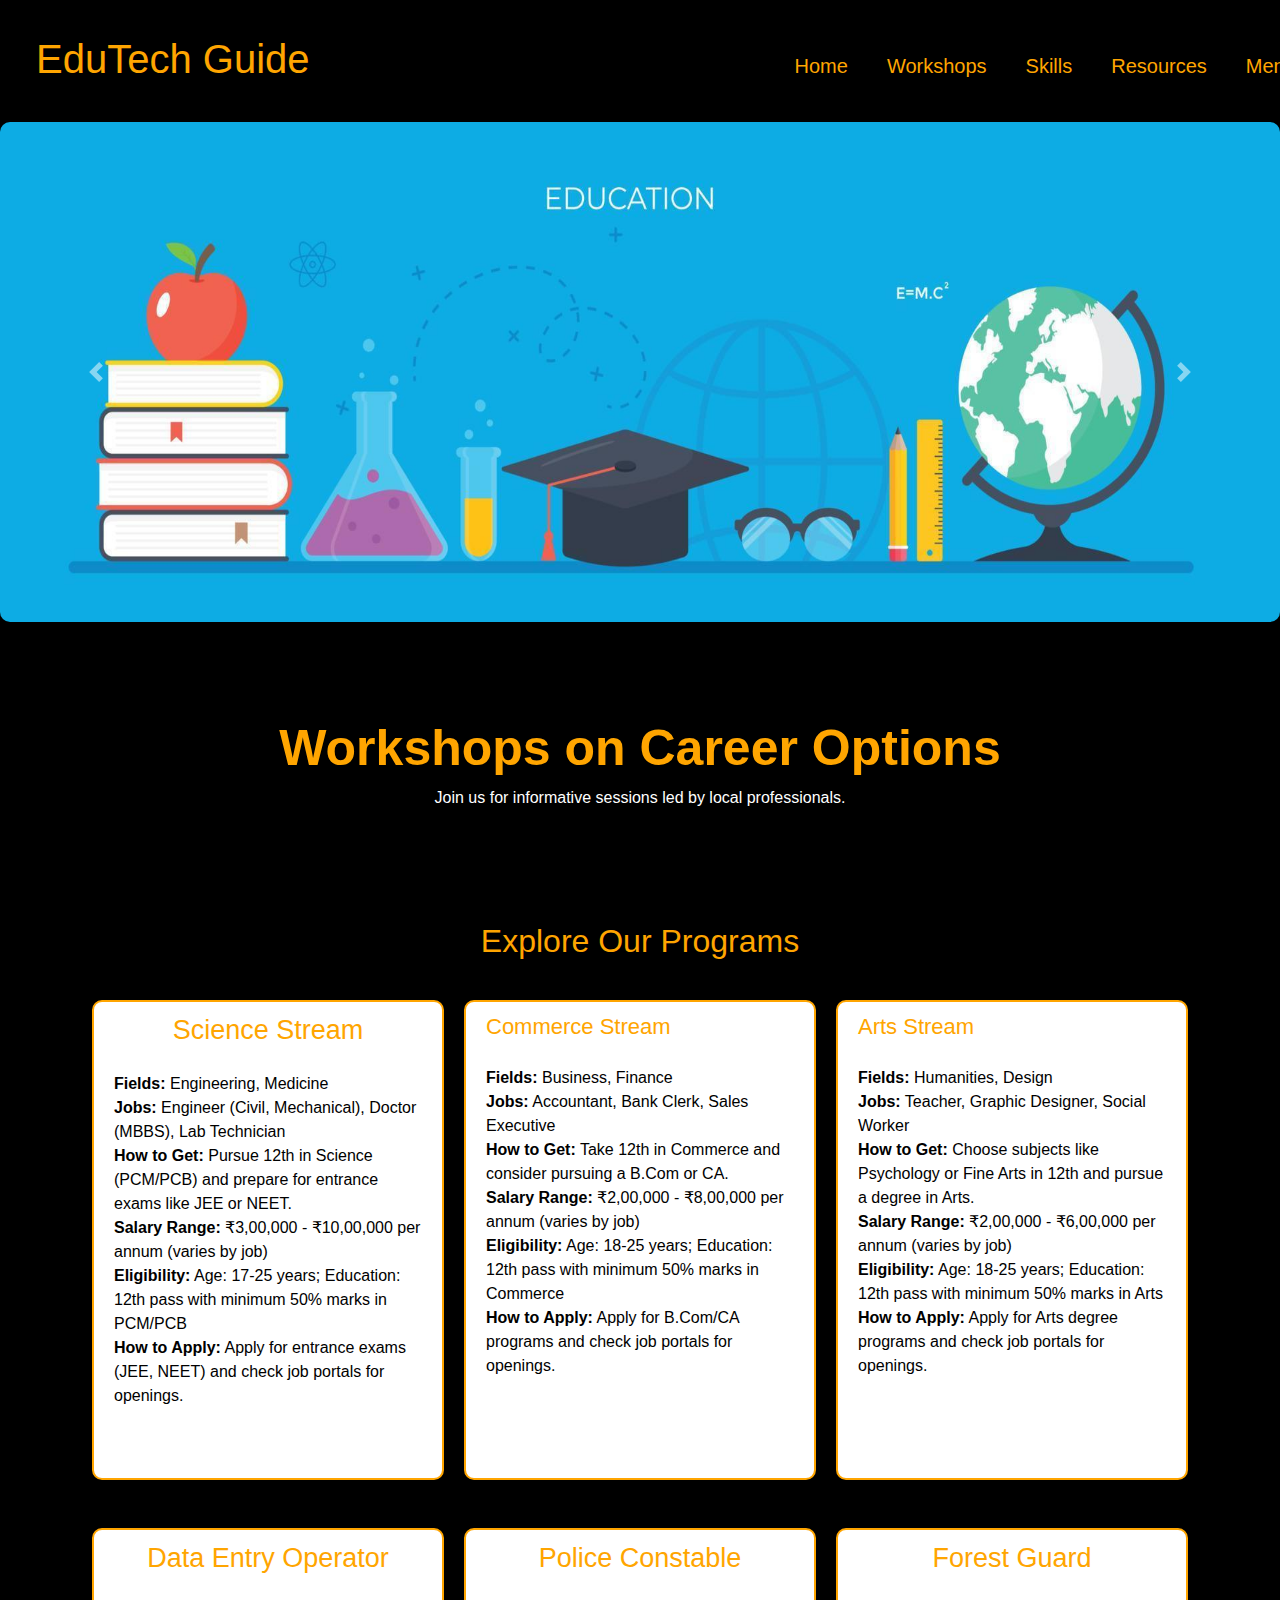
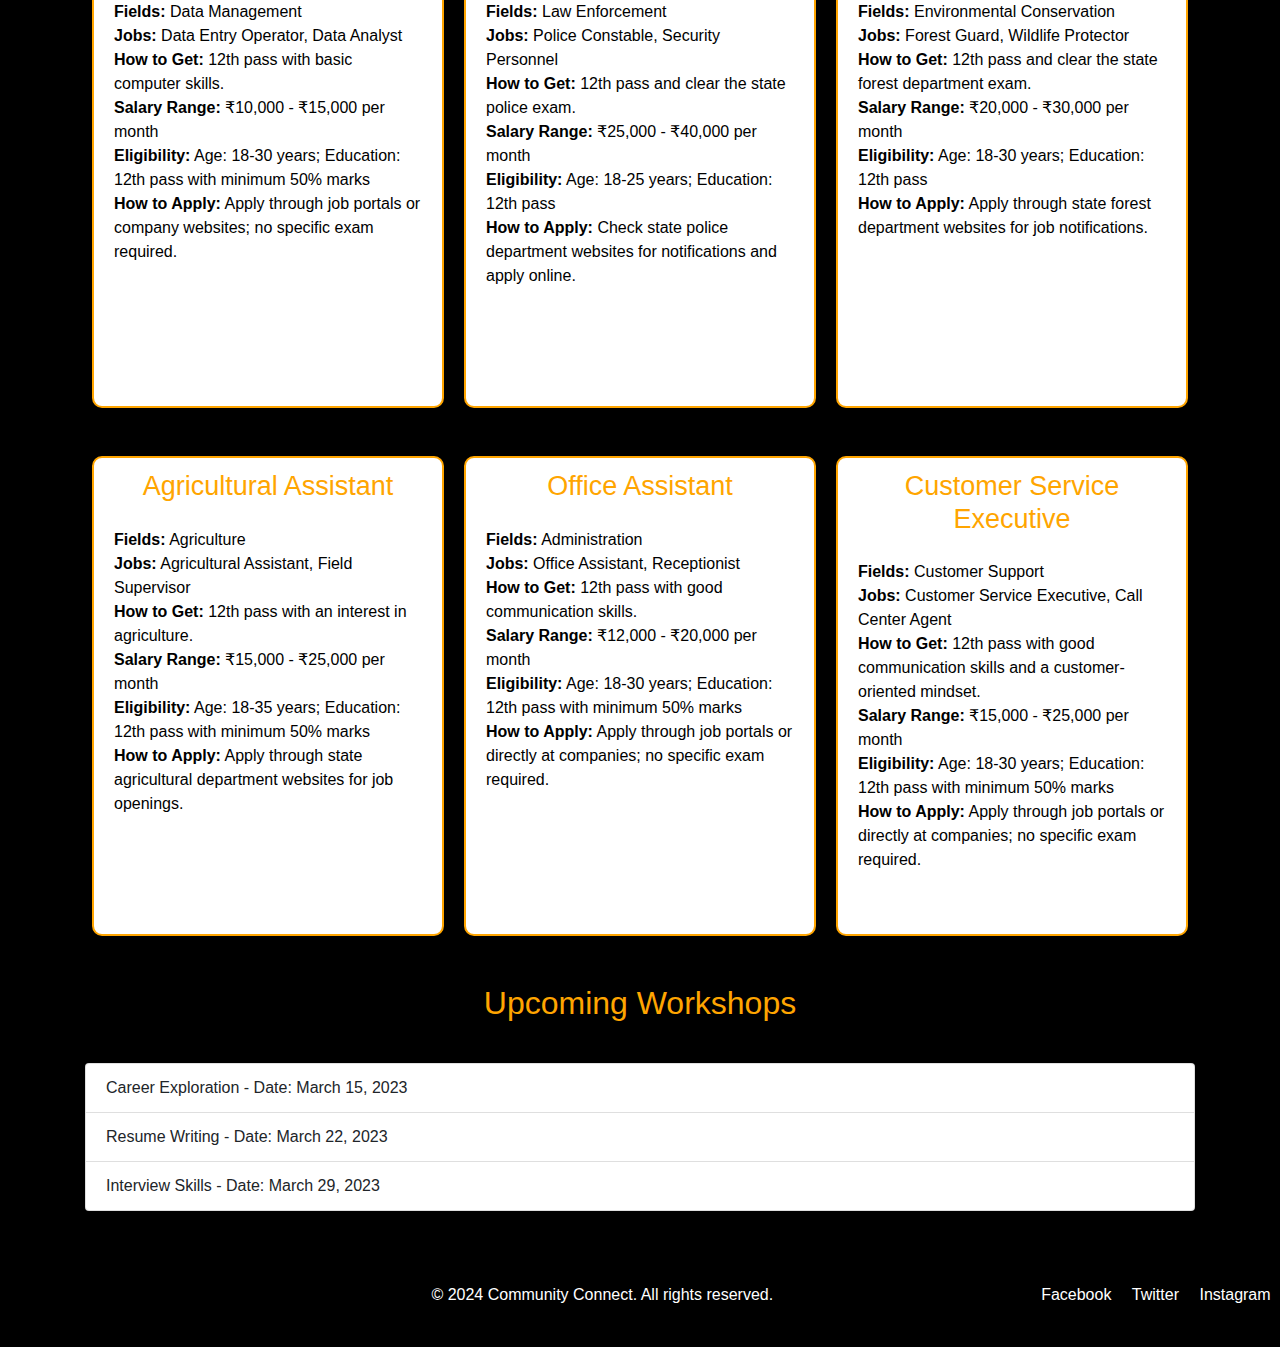
<file: workshops.html>
<!DOCTYPE html>
<html lang="en">

<head>
    <meta charset="UTF-8">
    <meta name="viewport" content="width=device-width, initial-scale=1.0">
    <title> Workshops - Community Connect</title>
    <link rel="stylesheet" href="https://stackpath.bootstrapcdn.com/bootstrap/4.5.2/css/bootstrap.min.css">
    <link rel="stylesheet" href="./styles.css">
</head>

<body>

    <nav class="navbar navbar-expand-lg navbar-light bg-black">
        <a id="headingofpage" class="navbar-brand" id="headingofpage" href="index.html">EduTech Guide</a>
        <button class="navbar-toggler" type="button" data-toggle="collapse" data-target="#navbarNav"
            aria-controls="navbarNav" aria-expanded="false" aria-label="Toggle navigation">
            <span class="navbar-toggler-icon"></span>
        </button>
        <div class="collapse navbar-collapse" id="navbarNav">

            <!-- <ul id="navigation">
                <li class="nav-item"><a class="nav-link" href="index.html">Home</a></li>
                <li class="nav-item"><a class="nav-link" href="workshops.html">Workshops</a></li>
                <li class="nav-item"><a class="nav-link" href="skills.html">Skills</a></li>
                <li class="nav-item"><a class="nav-link" href="resources.html">Resources</a></li>
                <li class="nav-item"><a class="nav-link" href="mentorship.html">Mentorship</a></li>
                <li class="nav-item"><a class="nav-link" href="contact.html">Contact Us</a></li>
            </ul> -->
            <div>
                <ul class="nav-links">
                    <li class="forward"><a href="./index.html">Home</a></li>
                    <li class="forward"><a href="./workshops.html">Workshops</a></li>
                    <li class="forward"><a href="./skills.html">Skills</a></li>
                    <li class="forward"><a href="./resources.html">Resources</a></li>
                    <li class="forward"><a href="./mentorship.html">Mentorship</a></li>
                    <li class="forward"><a href="./contact.html">Contact Us</a></li>
                </ul>
            </div>

        </div>
    </nav>

    <div id="programsCarousel" class="carousel slide my-5" data-ride="carousel" data-interval="2000">
        <div class="carousel-inner">
            <div class="carousel-item active">
                <img src="./banner 1.jpg" class="d-block w-100" alt="Featured Program 1">

            </div>
            <div class="carousel-item">
                <img src="./banner 2.jpg" class="d-block w-100" alt="Featured Program 2">

            </div>
            <div class="carousel-item">
                <img src="./banner 3.avif" class="d-block w-100" alt="Featured Program 3">

            </div>
            <div class="carousel-item">
                <img src="./banner 4.avif" class="d-block w-100" alt="Featured Program 3">

            </div>
            <div class="carousel-item">
                <img src="./banner 5.avif" class="d-block w-100" alt="Featured Program 3">

            </div>
        </div>
        <a class="carousel-control-prev" href="#programsCarousel" role="button" data-slide="prev">
            <span class="carousel-control-prev-icon" aria-hidden="true"></span>
            <span class="sr-only">Previous</span>
        </a>
        <a class="carousel-control-next" href="#programsCarousel" role="button" data-slide="next">
            <span class="carousel-control-next-icon" aria-hidden="true"></span>
            <span class="sr-only">Next</span>
        </a>
    </div>


    <header class="bg-orange text-white text-center py-5">
        <h1>Workshops on Career Options</h1>
        <p>Join us for informative sessions led by local professionals.</p>
    </header>




    <div class="container my-5">
        <h2 class="text-center">Explore Our Programs</h2>
        <section class="latest-cards">
            <div id="newCard" class="card"
                style="width: 22rem; color: orange; height: 480px; border-radius: 10px; border-color: orange;">
                <div class="card-body">
                    <h5 class="card-title"
                        style="margin-bottom: 15px; margin-top: -8px; font-size: 27px; font-weight: 500; text-align: center;">
                        Science Stream
                    </h5>
                    <p id="gapping" class="card-text" style="color: black;">
                        <strong class="topGapping">Fields:</strong> Engineering, Medicine<br>
                        <strong class="topGapping">Jobs:</strong> Engineer (Civil, Mechanical), Doctor (MBBS), Lab
                        Technician<br>
                        <strong class="topGapping">How to Get:</strong> Pursue 12th in Science (PCM/PCB) and prepare for
                        entrance exams like JEE or NEET.<br>
                        <strong class="topGapping">Salary Range:</strong> ₹3,00,000 - ₹10,00,000 per annum (varies by
                        job)<br>
                        <strong class="topGapping">Eligibility:</strong> Age: 17-25 years; Education: 12th pass with
                        minimum 50% marks in PCM/PCB<br>
                        <strong class="topGapping">How to Apply:</strong> Apply for entrance exams (JEE, NEET) and check
                        job portals for openings.
                    </p>
                </div>
            </div>
            <div id="newCard" class="card"
                style="width: 22rem; color: orange; height: 480px; border-radius: 10px; border-color: orange;">
                <div class="card-body">
                    <h5 class="card-title"
                        style="margin-bottom: 15px; margin-top: -8px; font-size: 22px; font-weight: 500;">Commerce
                        Stream
                    </h5>
                    <p id="gapping" class="card-text" style="color: black;">
                        <strong>Fields:</strong> Business, Finance<br>
                        <strong>Jobs:</strong> Accountant, Bank Clerk, Sales Executive<br>
                        <strong>How to Get:</strong> Take 12th in Commerce and consider pursuing a B.Com or CA.<br>
                        <strong>Salary Range:</strong> ₹2,00,000 - ₹8,00,000 per annum (varies by job)<br>
                        <strong>Eligibility:</strong> Age: 18-25 years; Education: 12th pass with minimum 50% marks in
                        Commerce<br>
                        <strong>How to Apply:</strong> Apply for B.Com/CA programs and check job portals for openings.
                    </p>
                </div>
            </div>
            <div id="newCard" class="card"
                style="width: 22rem; color: orange; height: 480px; border-radius: 10px; border-color: orange;">
                <div class="card-body">
                    <h5 class="card-title"
                        style="margin-bottom: 15px; margin-top: -8px; font-size: 22px; font-weight: 500;">Arts Stream
                    </h5>
                    <p id="gapping" class="card-text" style="color: black;">
                        <strong>Fields:</strong> Humanities, Design<br>
                        <strong>Jobs:</strong> Teacher, Graphic Designer, Social Worker<br>
                        <strong>How to Get:</strong> Choose subjects like Psychology or Fine Arts in 12th and pursue a
                        degree in Arts.<br>
                        <strong>Salary Range:</strong> ₹2,00,000 - ₹6,00,000 per annum (varies by job)<br>
                        <strong>Eligibility:</strong> Age: 18-25 years; Education: 12th pass with minimum 50% marks in
                        Arts<br>
                        <strong>How to Apply:</strong> Apply for Arts degree programs and check job portals for
                        openings.
                    </p>
                </div>
            </div>
        </section>
    </div>

    <div class="container my-5">
        <h2 class="text-center"></h2>
        <section class="latest-cards">
            <div id="newCard" class="card"
                style="width: 22rem; color: orange; height: 480px; border-radius: 10px; border-color: orange;">
                <div class="card-body">
                    <h5 class="card-title"
                        style="margin-bottom: 15px; margin-top: -8px; font-size: 27px; font-weight: 500; text-align: center;">
                        Data Entry Operator
                    </h5>
                    <p id="gapping" class="card-text" style="color: black;">
                        <strong class="topGapping">Fields:</strong> Data Management<br>
                        <strong class="topGapping">Jobs:</strong> Data Entry Operator, Data Analyst<br>
                        <strong class="topGapping">How to Get:</strong> 12th pass with basic computer skills.<br>
                        <strong class="topGapping">Salary Range:</strong> ₹10,000 - ₹15,000 per month<br>
                        <strong class="topGapping">Eligibility:</strong> Age: 18-30 years; Education: 12th pass with
                        minimum 50% marks<br>
                        <strong class="topGapping">How to Apply:</strong> Apply through job portals or company websites;
                        no specific exam required.
                    </p>
                </div>
            </div>
            <div id="newCard" class="card"
                style="width: 22rem; color: orange; height: 480px; border-radius: 10px; border-color: orange;">
                <div class="card-body">
                    <h5 class="card-title"
                        style="margin-bottom: 15px; margin-top: -8px; font-size: 27px; font-weight: 500; text-align: center;">
                        Police Constable
                    </h5>
                    <p id="gapping" class="card-text" style="color: black;">
                        <strong>Fields:</strong> Law Enforcement<br>
                        <strong>Jobs:</strong> Police Constable, Security Personnel<br>
                        <strong>How to Get:</strong> 12th pass and clear the state police exam.<br>
                        <strong>Salary Range:</strong> ₹25,000 - ₹40,000 per month<br>
                        <strong>Eligibility:</strong> Age: 18-25 years; Education: 12th pass<br>
                        <strong>How to Apply:</strong> Check state police department websites for notifications and
                        apply online.
                    </p>
                </div>
            </div>
            <div id="newCard" class="card"
                style="width: 22rem; color: orange; height: 480px; border-radius: 10px; border-color: orange;">
                <div class="card-body">
                    <h5 class="card-title"
                        style="margin-bottom: 15px; margin-top: -8px; font-size: 27px; font-weight: 500; text-align: center;">
                        Forest Guard
                    </h5>
                    <p id="gapping" class="card-text" style="color: black;">
                        <strong>Fields:</strong> Environmental Conservation<br>
                        <strong>Jobs:</strong> Forest Guard, Wildlife Protector<br>
                        <strong>How to Get:</strong> 12th pass and clear the state forest department exam.<br>
                        <strong>Salary Range:</strong> ₹20,000 - ₹30,000 per month<br>
                        <strong>Eligibility:</strong> Age: 18-30 years; Education: 12th pass<br>
                        <strong>How to Apply:</strong> Apply through state forest department websites for job
                        notifications.
                    </p>
                </div>
            </div>
        </section>
    </div>



    <div class="container my-5">
        <h2 class="text-center"></h2>
        <section class="latest-cards">
            <div id="newCard" class="card"
                style="width: 22rem; color: orange; height: 480px; border-radius: 10px; border-color: orange;">
                <div class="card-body">
                    <h5 class="card-title"
                        style="margin-bottom: 15px; margin-top: -8px; font-size: 27px; font-weight: 500; text-align: center;">
                        Agricultural Assistant
                    </h5>
                    <p id="gapping" class="card-text" style="color: black;">
                        <strong>Fields:</strong> Agriculture<br>
                        <strong>Jobs:</strong> Agricultural Assistant, Field Supervisor<br>
                        <strong>How to Get:</strong> 12th pass with an interest in agriculture.<br>
                        <strong>Salary Range:</strong> ₹15,000 - ₹25,000 per month<br>
                        <strong>Eligibility:</strong> Age: 18-35 years; Education: 12th pass with minimum 50% marks<br>
                        <strong>How to Apply:</strong> Apply through state agricultural department websites for job
                        openings.
                    </p>
                </div>
            </div>
            <div id="newCard" class="card"
                style="width: 22rem; color: orange; height: 480px; border-radius: 10px; border-color: orange;">
                <div class="card-body">
                    <h5 class="card-title"
                        style="margin-bottom: 15px; margin-top: -8px; font-size: 27px; font-weight: 500; text-align: center;">
                        Office Assistant
                    </h5>
                    <p id="gapping" class="card-text" style="color: black;">
                        <strong>Fields:</strong> Administration<br>
                        <strong>Jobs:</strong> Office Assistant, Receptionist<br>
                        <strong>How to Get:</strong> 12th pass with good communication skills.<br>
                        <strong>Salary Range:</strong> ₹12,000 - ₹20,000 per month<br>
                        <strong>Eligibility:</strong> Age: 18-30 years; Education: 12th pass with minimum 50% marks<br>
                        <strong>How to Apply:</strong> Apply through job portals or directly at companies; no specific
                        exam required.
                    </p>
                </div>
            </div>

            <div id="newCard" class="card"
                style="width: 22rem; color: orange; height: 480px; border-radius: 10px; border-color: orange;">
                <div class="card-body">
                    <h5 class="card-title"
                        style="margin-bottom: 15px; margin-top: -8px; font-size: 27px; font-weight: 500; text-align: center;">
                        Customer Service Executive
                    </h5>
                    <p id="gapping" class="card-text" style="color: black;">
                        <strong class="topGapping">Fields:</strong> Customer Support<br>
                        <strong class="topGapping">Jobs:</strong> Customer Service Executive, Call Center Agent<br>
                        <strong class="topGapping">How to Get:</strong> 12th pass with good communication skills and a
                        customer-oriented mindset.<br>
                        <strong class="topGapping">Salary Range:</strong> ₹15,000 - ₹25,000 per month<br>
                        <strong class="topGapping">Eligibility:</strong> Age: 18-30 years; Education: 12th pass with
                        minimum 50% marks<br>
                        <strong class="topGapping">How to Apply:</strong> Apply through job portals or directly at
                        companies; no specific exam required.
                    </p>
                </div>
            </div>

        </section>
    </div>














    <div class="container my-5">
        <h2 class="text-center">Upcoming Workshops</h2>
        <ul class="list-group">
            <li class="list-group-item">Career Exploration - Date: March 15, 2023</li>
            <li class="list-group-item">Resume Writing - Date: March 22, 2023</li>
            <li class="list-group-item">Interview Skills - Date: March 29, 2023</li>
        </ul>
    </div>

    <footer id="fot" class="bg-black text-white text-center py-4">
        <p>&copy; 2024 Community Connect. All rights reserved.</p>
        <div>
            <a href="https://facebook.com" class="text-white mx-2">Facebook</a>
            <a href="https://twitter.com" class="text-white mx-2">Twitter</a>
            <a href="https://instagram.com" class="text-white mx-2">Instagram</a>
        </div>
    </footer>

    <script src="https://code.jquery.com/jquery-3.5.1.slim.min.js"></script>
    <script src="https://cdn.jsdelivr.net/npm/@popperjs/core@2.9.2/dist/umd/popper.min.js"></script>
    <script src="https://stackpath.bootstrapcdn.com/bootstrap/4.5.2/js/bootstrap.min.js"></script>
    <script src="scripts.js"></script>
</body>

</html>
</file>
<file: styles.css>
body {
    font-family: Arial, sans-serif;
    background-color: #000000;
}

p {
    color: white;
}

h1 {
    color: orange;
    font-size: 50px;
    font-weight: bold;
}

h2 {
    color: orange;
    /* Orange */
}

header {
    animation: fadeIn 1s ease-in;
}

.navbar {
    transition: background-color 0.3s;
}

.navbar {
    background-color: #000000;
    height: 30px;
    margin-top: 44px;
    /* Darker black on hover */
}

.navbar ul {
    display: flex;
    gap: 15px;
    font-size: 20px;

    margin-right: 20px;
}


.navbar-brand {
    color: orange;
    font-size: 35px;
    font-weight: 500;
}


#carousel-item {
    margin: 0px 0px 0px 0px;
}

.nav-link {
    transition: color 0.3s;
}

.nav-link:hover {
    color: orange;
    /* Orange on hover */
}

.btn-orange {
    background-color: orange;
    /* Orange */
    color: rgb(0, 0, 0);
    transition: background-color 0.3s, transform 0.3s;
}

.btn-orange:hover {
    background-color: orange;
    /* Darker orange */
    transform: scale(1.05);
}

.card {
    transition: transform 0.3s;
}

.card:hover {
    transform: scale(1.05);
}

footer {
    justify-content: center;
    text-align: center;
    display: flex;
    gap: 260px;
    position: relative;
    bottom: 0;
    width: 100%;
    background-color: #000000;
    /* Black */
}

#fot p {
    margin-left: 430px;
}

.carousel-item img {
    border-radius: 10px;
}

html,
body {
    margin: 0px;
    padding: 0px;
    width: 100%;
    height: 100%;
}

.wrapper {
    margin: 0 auto;
    width: 100%;
}

.carousel-item img {
    width: 100%;
    height: 200px;
}

.carousel-item video {
    width: 100%;
    height: 400px;
}

@keyframes fadeIn {
    from {
        opacity: 0;
    }

    to {
        opacity: 1;
    }
}


.carousel-item img {
    height: 500px;
}

h5 {
    margin-top: 50px;
}

.space-image img {
    width: 100vw;
    height: 70vh;
}

.navbar-brand {
    color: orange;
}

#headingofpage {
    color: orange;
    font-weight: 500;
    font-size: 40px;
    margin-left: 20px;
}

#navigation {
    margin-left: 400px;
    list-style: none;
}


/* Google Fonts Import Link */
@import url('https://fonts.googleapis.com/css2?family=Poppins:wght@300;400;500;600;700&display=swap');

* {
    margin: 0;
    padding: 0;
    box-sizing: border-box;
    font-family: 'Poppins', sans-serif;
}



.nav-links {
    display: flex;
    align-items: end;
    background: black;
    color: white;
    padding: 20px 15px;
    border-radius: 12px;
    box-shadow: 0 5px 10px rgba(0, 0, 0, 0.2);
    margin-left: 442px;
}

.nav-links li {
    list-style: none;
    margin: 0 12px;
}

.nav-links li a {
    color: orange;
}


.nav-links li a {
    position: relative;
    color: orange;
    font-size: 20px;
    font-weight: 500;
    padding: 6px 0;
    text-decoration: none;
}

.nav-links li a:before {
    content: '';
    position: absolute;
    bottom: 0;
    left: 0;
    height: 3px;
    width: 0%;
    background: orange;

    border-radius: 12px;
    transition: all 0.4s ease;
}

.nav-links li a:hover:before {
    width: 100%;
}

.nav-links li.center a:before {
    left: 50%;
    transform: translateX(-50%);
}

.nav-links li.upward a:before {
    width: 100%;
    bottom: -5px;
    opacity: 0;
}

.nav-links li.upward a:hover:before {
    bottom: 0px;
    opacity: 1;
}

.nav-links li.forward a:before {
    width: 100%;
    transform: scaleX(0);
    transform-origin: right;
    transition: transform 0.4s ease;
}

.nav-links li.forward a:hover:before {
    transform: scaleX(1);
    transform-origin: left;
}

#missiontext p {
    width: 70%;
    margin-left: 250px;
    text-wrap: pretty;
}

#staticsdata h2 {
    margin-bottom: 10px;
}

.text-center {
    margin-bottom: 40px;
}

.latest-cards {
    display: flex;
    gap: 20px;
    justify-content: center;
    align-items: center;
}

#newCard {
    border: 2px solid orange;
    height: 470px;
}

.card-body a:hover {
    opacity: 0.8;
}


#gapping {
    margin-top: 25px;
}









/* -------------------contactform----------- */

.form-group label {
    color: #6f6f6f;
}
</file>
<file: test.css>
body {
    font-family: Arial, sans-serif;
    background-color: black;
    /* Background color */
    color: white;
    /* Default text color */
    margin: 0;
    padding: 20px;
}

.roadmap {
    max-width: 1200px;
    margin: 0 auto;
    padding: 20px;
}

h1 {
    text-align: center;
    color: orange;
    /* Main heading color */
}

.stream {
    margin-bottom: 20px;
}

.stream h2 {
    color: orange;
    /* Subheading color */
    border-bottom: 2px solid orange;
    /* Underline for subheading */
    padding-bottom: 10px;
}

.jobs {
    display: grid;
    grid-template-columns: repeat(3, 1fr);
    /* Three columns */
    gap: 20px;
}

.job-card {
    background: #333;
    /* Card background color */
    width: 400px;
    /* Fixed width */
    height: 700px;
    /* Fixed height */
    padding: 20px;
    border-radius: 8px;
    box-shadow: 0 0 10px rgba(255, 165, 0, 0.5);
    /* Orange shadow */
    transition: transform 0.3s, box-shadow 0.3s;
    /* Transition for hover effect */
    display: flex;
    flex-direction: column;
    /* Stack elements vertically */
    justify-content: space-between;
    /* Space out elements */
}

.job-card:hover {
    transform: translateY(-5px);
    /* Lift effect on hover */
    box-shadow: 0 0 20px rgba(255, 165, 0, 0.8);
    /* Stronger shadow on hover */
}

.job-card h4 {
    margin-top: 0;
    color: orange;
    /* Job title color */
}

.job-card p {
    margin-bottom: 10px;
    color: white;
    /* Text color */
}

.job-card strong {
    font-weight: bold;
}

/* Additional styles for layout */
.stream {
    display: flex;
    justify-content: center;
    /* Center the stream cards */
}
</file>
